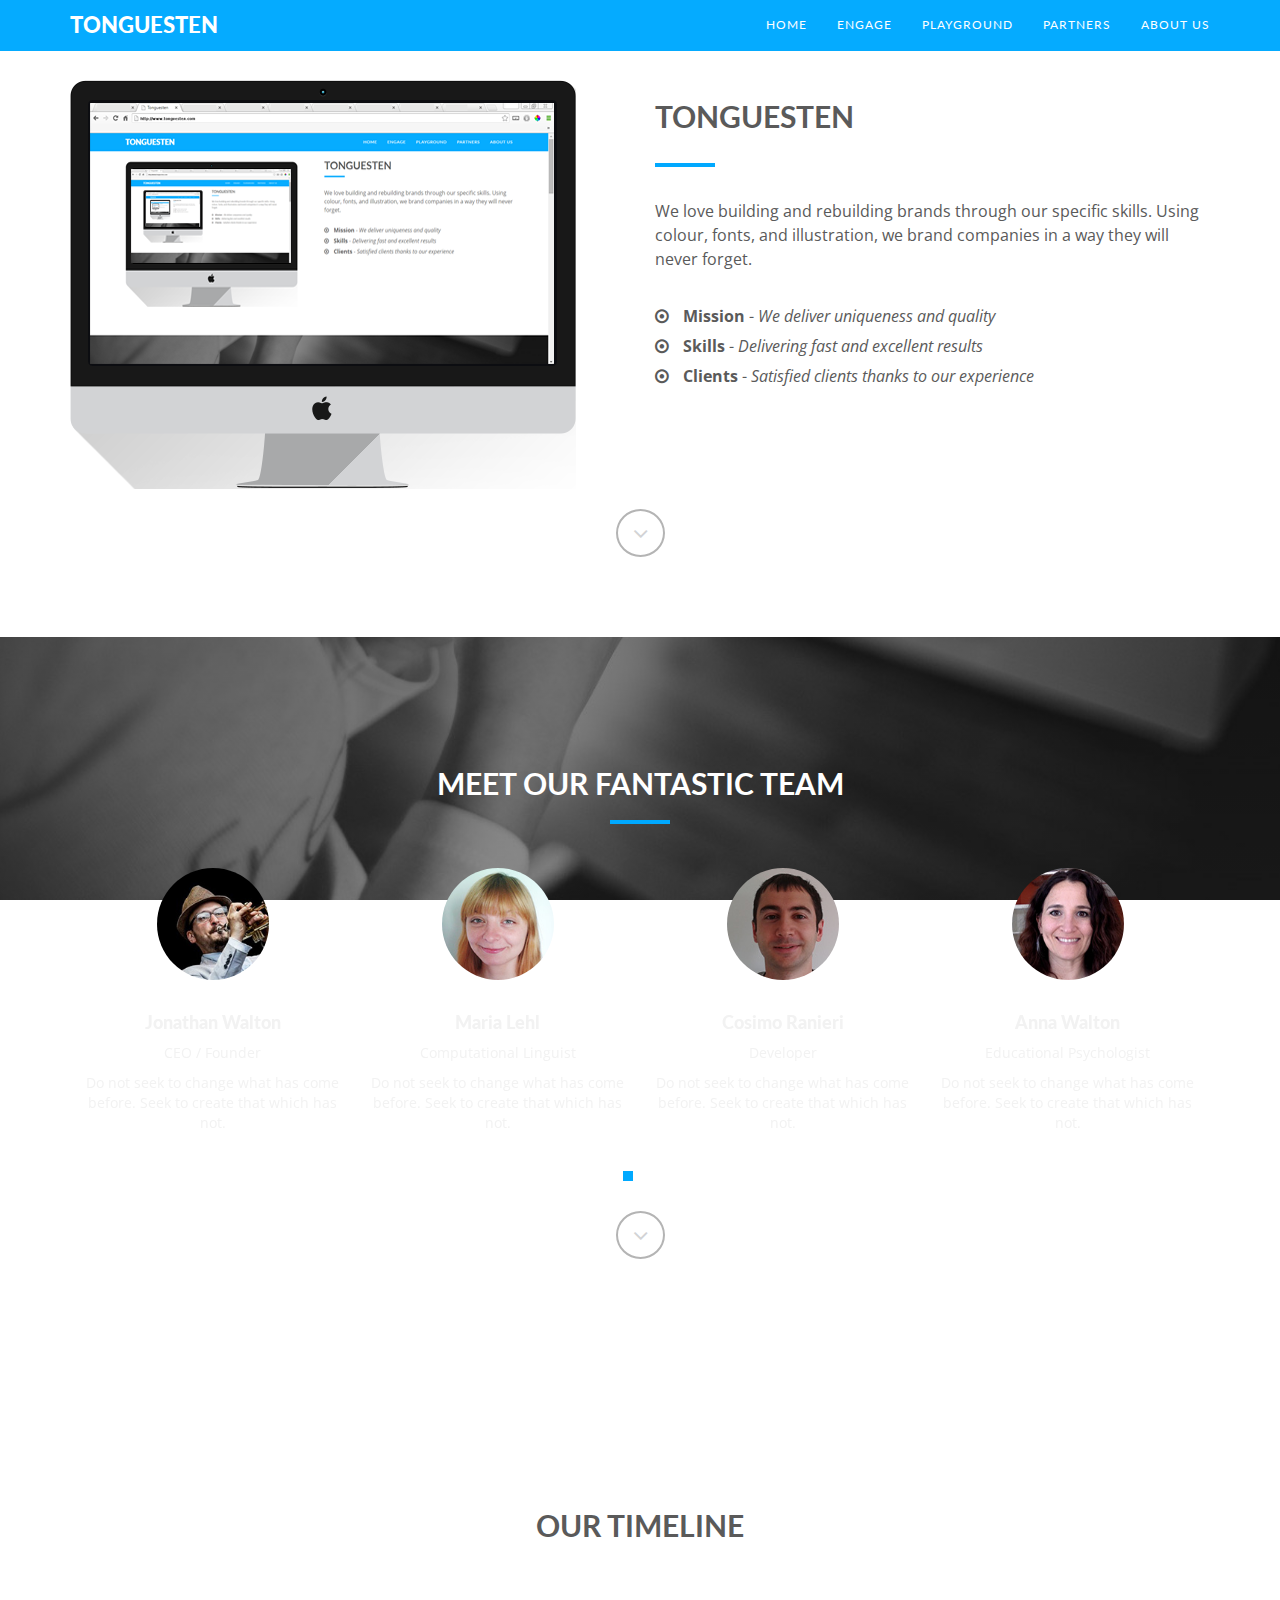
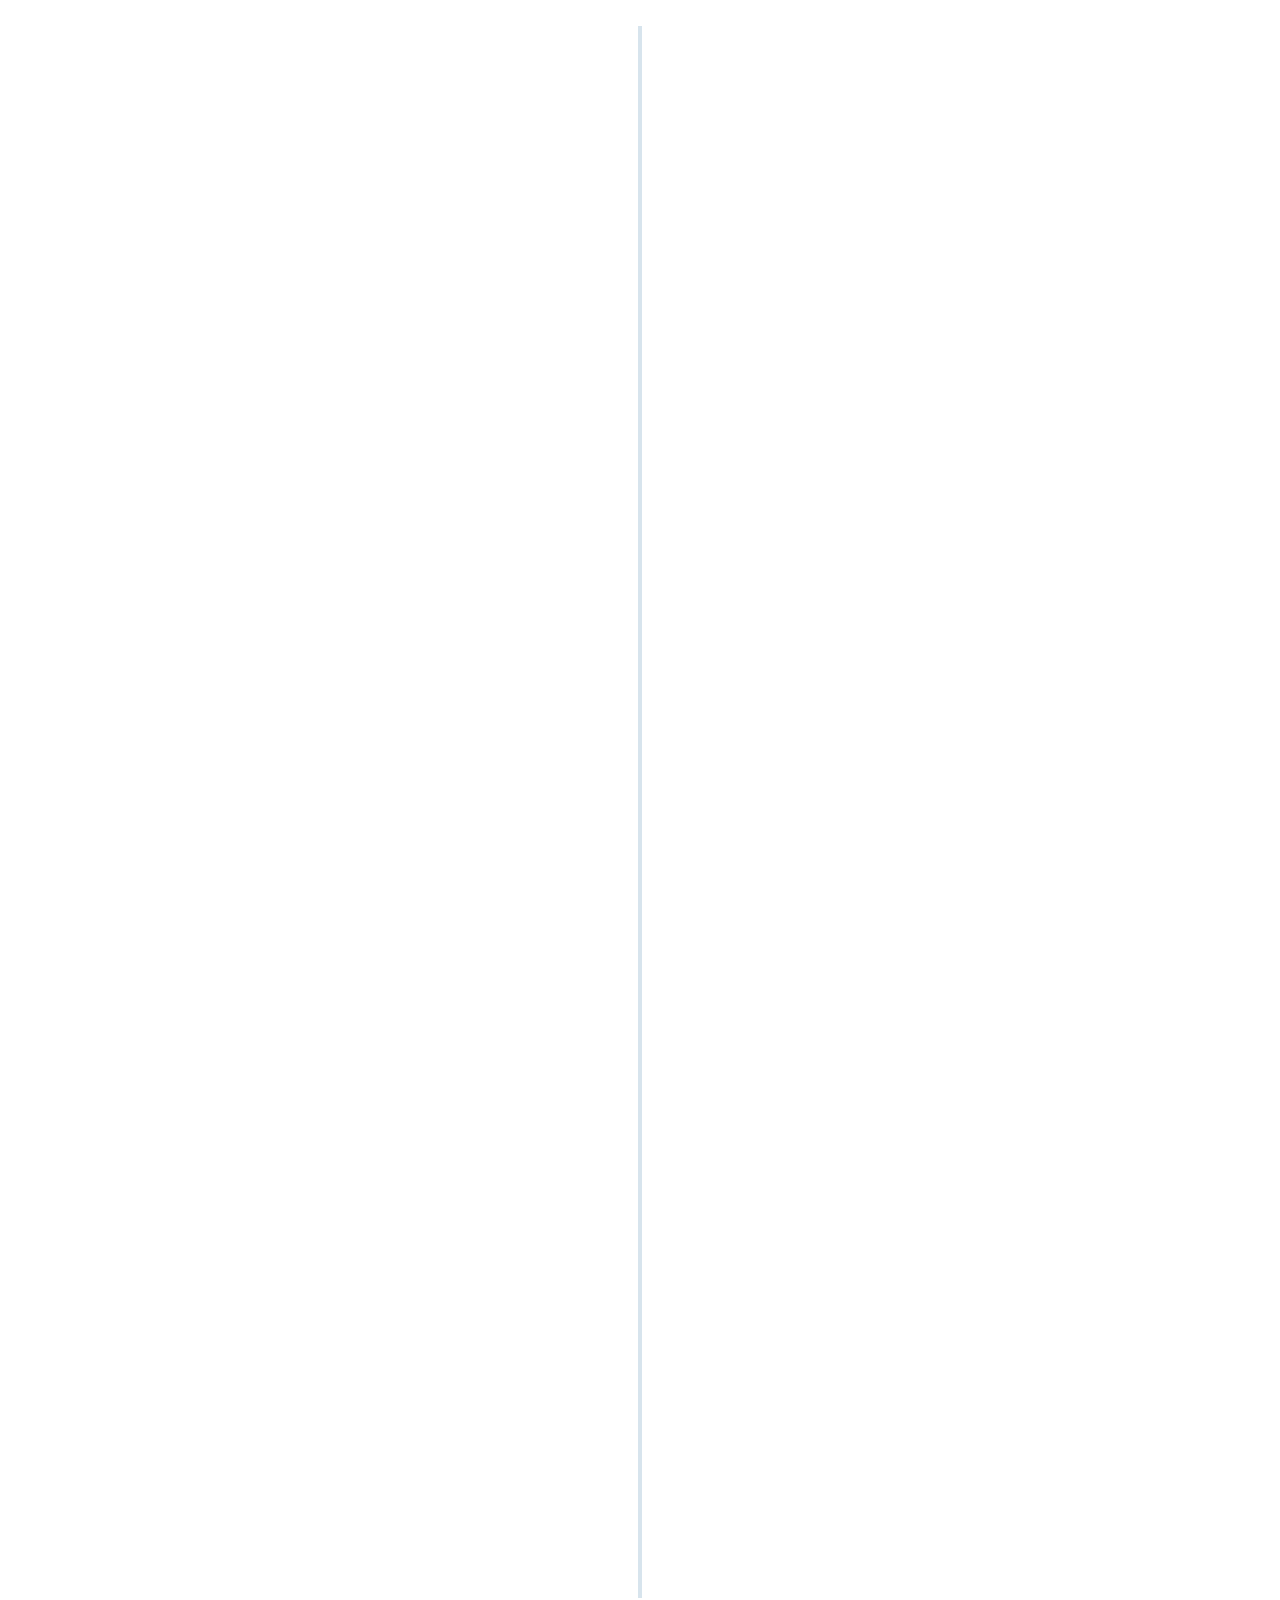
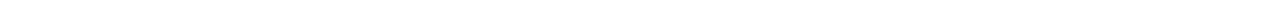
<file: about.html>
<!doctype html>
<html lang="en" class="no-js">
<head>
    <!-- Basic Page Needs
    ================================================== -->
    <meta charset="utf-8">
    <!--[if IE]><meta http-equiv="x-ua-compatible" content="IE=9" /><![endif]-->
    <meta name="viewport" content="width=device-width, initial-scale=1">
    <title>Tonguesten</title>
    <meta name="description" content="Spirit8 is a Digital agency one page template built based on bootstrap framework. This template is design by Robert Berki and coded by Jenn Pereira. It is simple, mobile responsive, perfect for portfolio and agency websites. Get this for free exclusively at ThemeForces.com">
    <meta name="keywords" content="bootstrap theme, portfolio template, digital agency, onepage, mobile responsive, spirit8, free website, free theme, themeforces themes, themeforces wordpress themes, themeforces bootstrap theme">
    <meta name="author" content="ThemeForces.com">
    
    <!-- Favicons
    ================================================== -->
    <link rel="shortcut icon" href="img/favicon.ico" type="image/x-icon">
    <link rel="apple-touch-icon" href="img/apple-touch-icon.png">
    <link rel="apple-touch-icon" sizes="72x72" href="img/apple-touch-icon-72x72.png">
    <link rel="apple-touch-icon" sizes="114x114" href="img/apple-touch-icon-114x114.png">

    <!-- Bootstrap -->
    <link rel="stylesheet" type="text/css"  href="css/bootstrap.css">
    <link rel="stylesheet" type="text/css" href="fonts/font-awesome/css/font-awesome.css">

    <!-- Slider
    ================================================== -->
    <link href="css/owl.carousel.css" rel="stylesheet" media="screen">
    <link href="css/owl.theme.css" rel="stylesheet" media="screen">

    <!-- Stylesheet
    ================================================== -->
    <link rel="stylesheet" type="text/css"  href="css/style.css">
    <link rel="stylesheet" type="text/css" href="css/responsive.css">
    <link rel="stylesheet" href="css/timeline.css"> <!-- Resource style -->

    <link href='http://fonts.googleapis.com/css?family=Lato:100,300,400,700,900,100italic,300italic,400italic,700italic,900italic' rel='stylesheet' type='text/css'>
    <link href='http://fonts.googleapis.com/css?family=Open+Sans:300italic,400italic,600italic,700italic,800italic,700,300,600,800,400' rel='stylesheet' type='text/css'>
    <link href='http://fonts.googleapis.com/css?family=Droid+Serif|Open+Sans:400,700' rel='stylesheet' type='text/css'>

    <script type="text/javascript" src="js/modernizr.custom.js"></script>

    <!-- HTML5 shim and Respond.js for IE8 support of HTML5 elements and media queries -->
    <!-- WARNING: Respond.js doesn't work if you view the page via file:// -->
    <!--[if lt IE 9]>
      <script src="https://oss.maxcdn.com/html5shiv/3.7.2/html5shiv.min.js"></script>
      <script src="https://oss.maxcdn.com/respond/1.4.2/respond.min.js"></script>
    <![endif]-->
</head>
<body>
	<!-- Navigation
    ==========================================-->
    <nav id="tf-menu" class="navbar navbar-default navbar-fixed-top blue">
      <div class="container">
        <!-- Brand and toggle get grouped for better mobile display -->
        <div class="navbar-header">
          <button type="button" class="navbar-toggle collapsed" data-toggle="collapse" data-target="#bs-example-navbar-collapse-1">
            <span class="sr-only">Toggle navigation</span>
            <span class="icon-bar"></span>
            <span class="icon-bar"></span>
            <span class="icon-bar"></span>
          </button>
          <a class="navbar-brand" href="index.html">Tonguesten</a>
        </div>

        <!-- Collect the nav links, forms, and other content for toggling -->
        <div class="collapse navbar-collapse" id="bs-example-navbar-collapse-1">
          <ul class="nav navbar-nav navbar-right">
            <li><a href="index.html" class="page-scroll">Home</a></li>
            <li><a href="engage.html" class="page-scroll">Engage</a></li>
            <li><a href="playground.html" class="page-scroll">Playground</a></li>
            <li><a href="partners.html" class="page-scroll">Partners</a></li>
            <li><a href="about.html" class="page-scroll">About us</a></li>
          </ul>
        </div><!-- /.navbar-collapse -->
      </div><!-- /.container-fluid -->
    </nav>

    <section id="sc-about">
    <div id="tf-about">
        <div class="container text-center">
            <div class="row text-left">
                <div class="col-md-6">
                    <img src="img/02.png" class="img-responsive">
                </div>
                <div class="col-md-6">
                    <div class="about-text">
                        <div class="section-title">
                            <h2><strong>Tonguesten</strong></h2>
                            <hr>
                            <div class="clearfix"></div>
                        </div>
                        <p class="intro">We love building and rebuilding brands through our  specific skills. Using colour, fonts, and illustration, we brand companies in a way they will never forget.</p>
                        <ul class="about-list">
                            <li>
                                <span class="fa fa-dot-circle-o"></span>
                                <strong>Mission</strong> - <em>We deliver uniqueness and quality</em>
                            </li>
                            <li>
                                <span class="fa fa-dot-circle-o"></span>
                                <strong>Skills</strong> - <em>Delivering fast and excellent results</em>
                            </li>
                            <li>
                                <span class="fa fa-dot-circle-o"></span>
                                <strong>Clients</strong> - <em>Satisfied clients thanks to our experience</em>
                            </li>
                        </ul>
                    </div>
                </div>
            </div>
            <a href="#sc-team" class="fa fa-angle-down page-scroll blue"></a>
        </div>
    </div>
    </section>

    <section id="sc-team">
    <div id="tf-team" class="text-center">
        <div class="overlay">
            <div class="container">
                <div class="section-title center">
                    <h2><strong>Meet our fantastic team</strong></h2>
                    <div class="line"></div>
                </div>

                <div id="team" class="owl-carousel owl-theme row">
                    <div class="item">
                        <div class="thumbnail">
                            <img src="img/team/01.jpg" alt="..." class="img-circle team-img">
                            <div class="caption">
                                <h3>Jonathan Walton</h3>
                                <p>CEO / Founder</p>
                                <p>Do not seek to change what has come before. Seek to create that which has not.</p>
                            </div>
                        </div>
                    </div>

                    <div class="item">
                        <div class="thumbnail">
                            <img src="img/team/02.jpeg" alt="..." class="img-circle team-img">
                            <div class="caption">
                                <h3>Maria Lehl</h3>
                                <p>Computational Linguist</p>
                                <p>Do not seek to change what has come before. Seek to create that which has not.</p>
                            </div>
                        </div>
                    </div>

                    <div class="item">
                        <div class="thumbnail">
                            <img src="img/team/03.jpeg" alt="..." class="img-circle team-img">
                            <div class="caption">
                                <h3>Cosimo Ranieri</h3>
                                <p>Developer</p>
                                <p>Do not seek to change what has come before. Seek to create that which has not.</p>
                            </div>
                        </div>
                    </div>

                    <div class="item">
                        <div class="thumbnail">
                            <img src="img/team/04.jpg" alt="..." class="img-circle team-img">
                            <div class="caption">
                                <h3>Anna Walton</h3>
                                <p>Educational Psychologist</p>
                                <p>Do not seek to change what has come before. Seek to create that which has not.</p>
                            </div>
                        </div>
                    </div>

                    <div class="item">
                        <div class="thumbnail">
                            <img src="img/team/05.jpg" alt="..." class="img-circle team-img">
                            <div class="caption">
                                <h3>Diego Arespacochaga</h3>
                                <p>Developer</p>
                                <p>Do not seek to change what has come before. Seek to create that which has not.</p>
                            </div>
                        </div>
                    </div>

                </div>
                
            </div>
            <a href="#sc-timeline" class="fa fa-angle-down page-scroll blue"></a>
        </div>
    </div>
    </section>

    <section id="sc-timeline">
    <div id="tf-timeline" class="container text-center">
                    <div class="section-title">
                        <h2><strong>Our timeline</strong></h2>
                    </div>
                    <div id="cd-timeline" class="cd-container">
            		<div class="cd-timeline-block">
            			<div class="cd-timeline-img cd-picture">
            				<img src="img/cd-icon-picture.svg" alt="Picture">
            			</div> <!-- cd-timeline-img -->

            			<div class="cd-timeline-content">
            				<h2>Title of section 1</h2>
            				<p>Lorem ipsum dolor sit amet, consectetur adipisicing elit. Iusto, optio, dolorum provident rerum aut hic quasi placeat iure tempora laudantium ipsa ad debitis unde? Iste voluptatibus minus veritatis qui ut.</p>
            				<span class="cd-date">Jan 14</span>
            			</div> <!-- cd-timeline-content -->
            		</div> <!-- cd-timeline-block -->

            		<div class="cd-timeline-block">
            			<div class="cd-timeline-img cd-movie">
            				<img src="img/cd-icon-movie.svg" alt="Movie">
            			</div> <!-- cd-timeline-img -->

            			<div class="cd-timeline-content">
            				<h2>Title of section 2</h2>
            				<p>Lorem ipsum dolor sit amet, consectetur adipisicing elit. Iusto, optio, dolorum provident rerum aut hic quasi placeat iure tempora laudantium ipsa ad debitis unde?</p>
            				<span class="cd-date">Jan 18</span>
            			</div> <!-- cd-timeline-content -->
            		</div> <!-- cd-timeline-block -->

            		<div class="cd-timeline-block">
            			<div class="cd-timeline-img cd-picture">
            				<img src="img/cd-icon-picture.svg" alt="Picture">
            			</div> <!-- cd-timeline-img -->

            			<div class="cd-timeline-content">
            				<h2>Title of section 3</h2>
            				<p>Lorem ipsum dolor sit amet, consectetur adipisicing elit. Excepturi, obcaecati, quisquam id molestias eaque asperiores voluptatibus cupiditate error assumenda delectus odit similique earum voluptatem doloremque dolorem ipsam quae rerum quis. Odit, itaque, deserunt corporis vero ipsum nisi eius odio natus ullam provident pariatur temporibus quia eos repellat consequuntur perferendis enim amet quae quasi repudiandae sed quod veniam dolore possimus rem voluptatum eveniet eligendi quis fugiat aliquam sunt similique aut adipisci.</p>
            				<span class="cd-date">Jan 24</span>
            			</div> <!-- cd-timeline-content -->
            		</div> <!-- cd-timeline-block -->

            		<div class="cd-timeline-block">
            			<div class="cd-timeline-img cd-location">
            				<img src="img/cd-icon-location.svg" alt="Location">
            			</div> <!-- cd-timeline-img -->

            			<div class="cd-timeline-content">
            				<h2>Title of section 4</h2>
            				<p>Lorem ipsum dolor sit amet, consectetur adipisicing elit. Iusto, optio, dolorum provident rerum aut hic quasi placeat iure tempora laudantium ipsa ad debitis unde? Iste voluptatibus minus veritatis qui ut.</p>
            				<span class="cd-date">Feb 14</span>
            			</div> <!-- cd-timeline-content -->
            		</div> <!-- cd-timeline-block -->

            		<div class="cd-timeline-block">
            			<div class="cd-timeline-img cd-location">
            				<img src="img/cd-icon-location.svg" alt="Location">
            			</div> <!-- cd-timeline-img -->

            			<div class="cd-timeline-content">
            				<h2>Title of section 5</h2>
            				<p>Lorem ipsum dolor sit amet, consectetur adipisicing elit. Iusto, optio, dolorum provident rerum.</p>
            				<span class="cd-date">Feb 18</span>
            			</div> <!-- cd-timeline-content -->
            		</div> <!-- cd-timeline-block -->

            		<div class="cd-timeline-block">
            			<div class="cd-timeline-img cd-movie">
            				<img src="img/cd-icon-movie.svg" alt="Movie">
            			</div> <!-- cd-timeline-img -->

            			<div class="cd-timeline-content">
            				<h2>Final Section</h2>
            				<p>This is the content of the last section</p>
            				<span class="cd-date">Feb 26</span>
            			</div> <!-- cd-timeline-content -->
                    </div>
        	</div> <!-- cd-timeline -->
        </div>
        </section>
<script src="http://ajax.googleapis.com/ajax/libs/jquery/1.11.0/jquery.min.js"></script>
<script src="js/timeline.js"></script> <!-- Resource jQuery -->
<!-- jQuery (necessary for Bootstrap's JavaScript plugins) -->
    <script src="https://ajax.googleapis.com/ajax/libs/jquery/1.11.1/jquery.min.js"></script>
    <script type="text/javascript" src="js/jquery.1.11.1.js"></script>
    <!-- Include all compiled plugins (below), or include individual files as needed -->
    <script type="text/javascript" src="js/bootstrap.js"></script>
    <script type="text/javascript" src="js/SmoothScroll.js"></script>
    <script type="text/javascript" src="js/jquery.isotope.js"></script>

    <script src="js/owl.carousel.js"></script>

    <!-- Javascripts
    ================================================== -->
    <script type="text/javascript" src="js/main.js"></script>
</body>
</html>
</file>
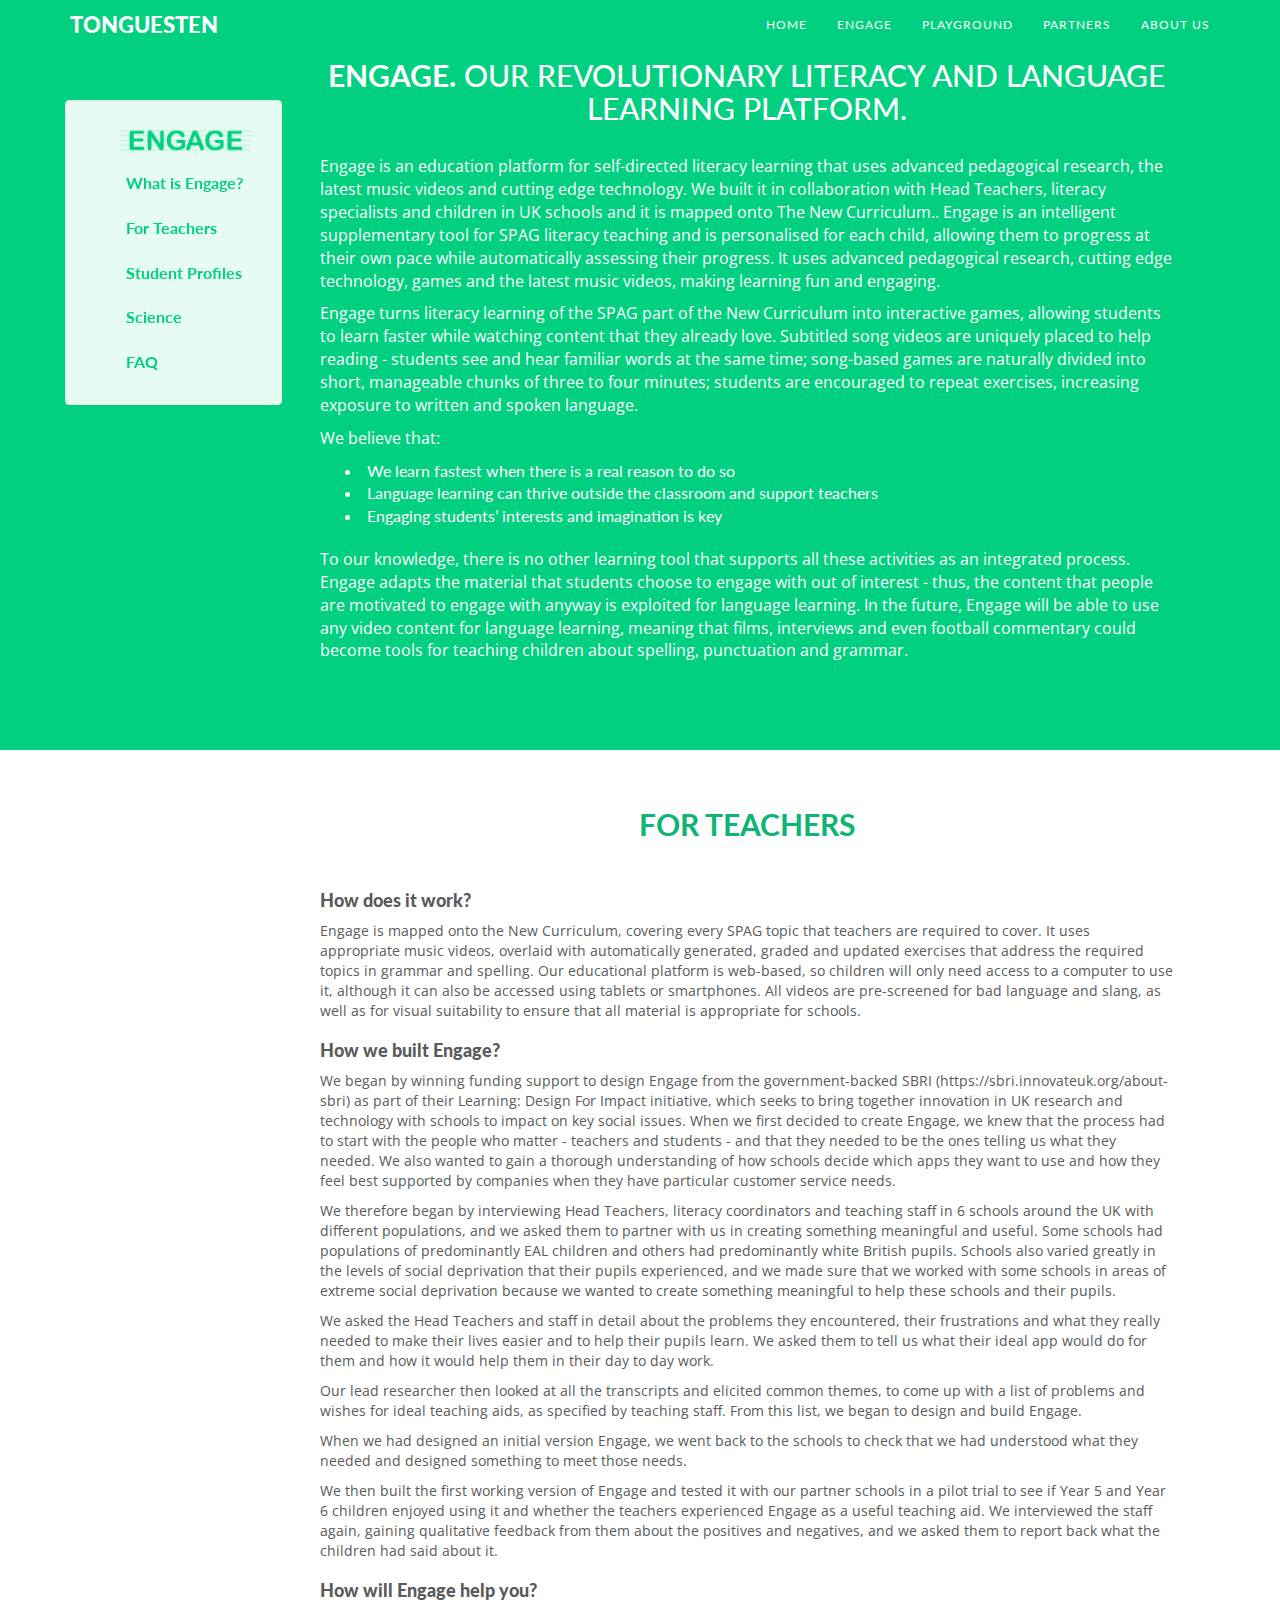
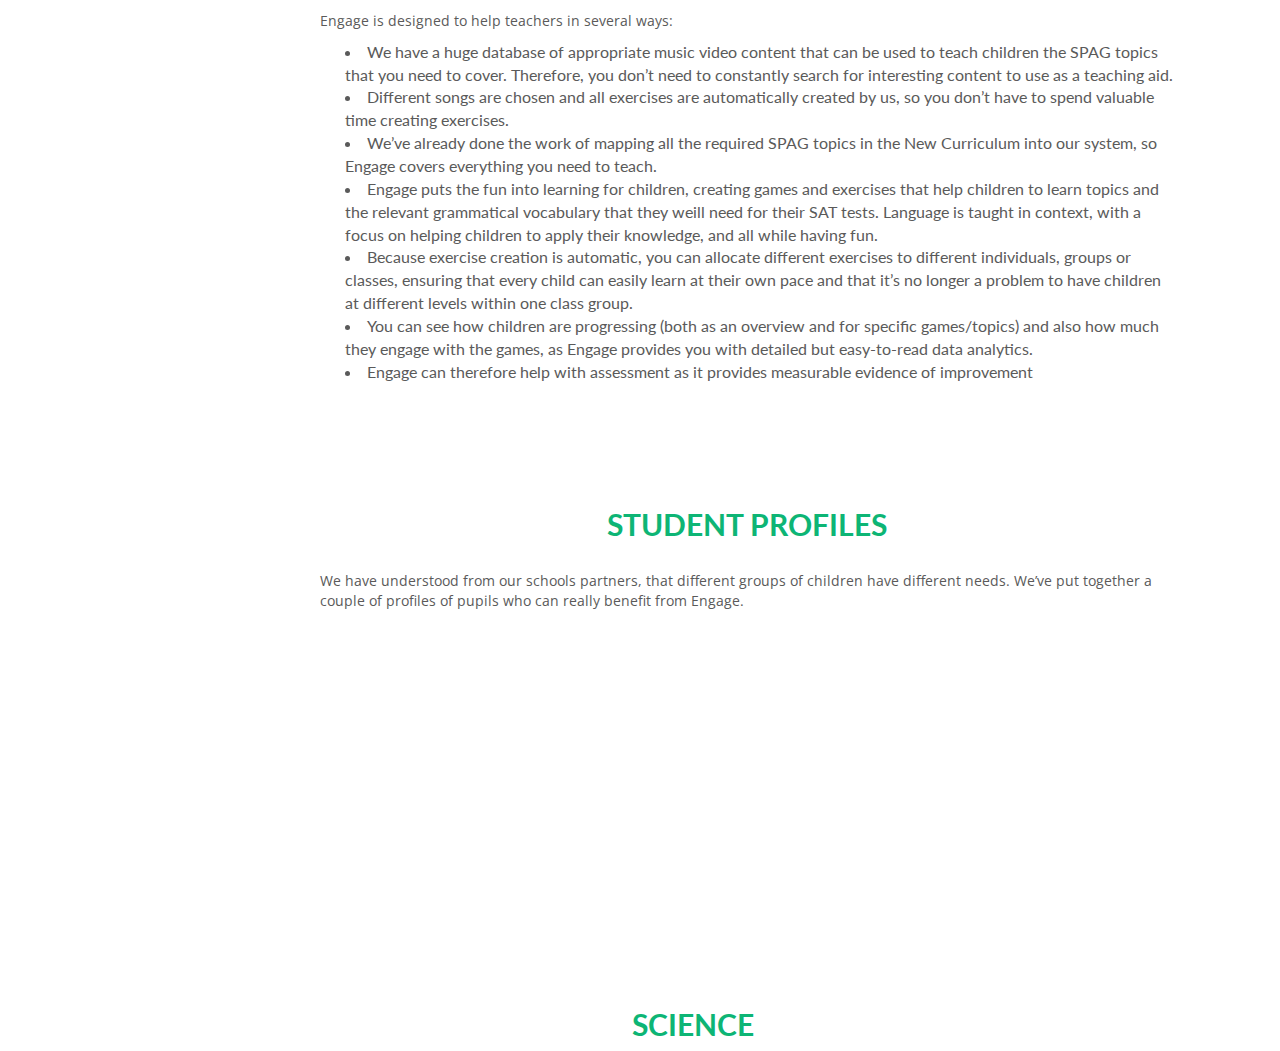
<file: engage.html>
<!DOCTYPE html>
<html lang="en">
  <head>
    <!-- Basic Page Needs
    ================================================== -->
    <meta charset="utf-8">
    <!--[if IE]><meta http-equiv="x-ua-compatible" content="IE=9" /><![endif]-->
    <meta name="viewport" content="width=device-width, initial-scale=1">
    <title>Tonguesten</title>
    <meta name="description" content="Spirit8 is a Digital agency one page template built based on bootstrap framework. This template is design by Robert Berki and coded by Jenn Pereira. It is simple, mobile responsive, perfect for portfolio and agency websites. Get this for free exclusively at ThemeForces.com">
    <meta name="keywords" content="bootstrap theme, portfolio template, digital agency, onepage, mobile responsive, spirit8, free website, free theme, themeforces themes, themeforces wordpress themes, themeforces bootstrap theme">
    <meta name="author" content="ThemeForces.com">
    
    <!-- Favicons
    ================================================== -->
    <link rel="shortcut icon" href="img/favicon.ico" type="image/x-icon">
    <link rel="apple-touch-icon" href="img/apple-touch-icon.png">
    <link rel="apple-touch-icon" sizes="72x72" href="img/apple-touch-icon-72x72.png">
    <link rel="apple-touch-icon" sizes="114x114" href="img/apple-touch-icon-114x114.png">

    <!-- Bootstrap -->
    <link rel="stylesheet" type="text/css"  href="css/bootstrap.css">
    <link rel="stylesheet" type="text/css" href="fonts/font-awesome/css/font-awesome.css">

    <!-- Slider
    ================================================== -->
    <link href="css/owl.carousel.css" rel="stylesheet" media="screen">
    <link href="css/owl.theme.css" rel="stylesheet" media="screen">

    <!-- Stylesheet
    ================================================== -->
    <link rel="stylesheet" type="text/css"  href="css/style.css">
    <link rel="stylesheet" type="text/css" href="css/responsive.css">

    <link href='http://fonts.googleapis.com/css?family=Lato:100,300,400,700,900,100italic,300italic,400italic,700italic,900italic' rel='stylesheet' type='text/css'>
    <link href='http://fonts.googleapis.com/css?family=Open+Sans:300italic,400italic,600italic,700italic,800italic,700,300,600,800,400' rel='stylesheet' type='text/css'>

    <script type="text/javascript" src="js/modernizr.custom.js"></script>

    <!-- HTML5 shim and Respond.js for IE8 support of HTML5 elements and media queries -->
    <!-- WARNING: Respond.js doesn't work if you view the page via file:// -->
    <!--[if lt IE 9]>
      <script src="https://oss.maxcdn.com/html5shiv/3.7.2/html5shiv.min.js"></script>
      <script src="https://oss.maxcdn.com/respond/1.4.2/respond.min.js"></script>
    <![endif]-->
  </head>
  <body>
    <!-- Navigation
    ==========================================-->
    <nav id="tf-menu" class="navbar navbar-default navbar-fixed-top green">
      <div class="container">
        <!-- Brand and toggle get grouped for better mobile display -->
        <div class="navbar-header">
          <button type="button" class="navbar-toggle collapsed" data-toggle="collapse" data-target="#bs-example-navbar-collapse-1">
            <span class="sr-only">Toggle navigation</span>
            <span class="icon-bar"></span>
            <span class="icon-bar"></span>
            <span class="icon-bar"></span>
          </button>
          <a class="navbar-brand" href="index.html">Tonguesten</a>
        </div>

        <!-- Collect the nav links, forms, and other content for toggling -->
        <div class="collapse navbar-collapse" id="bs-example-navbar-collapse-1">
          <ul class="nav navbar-nav navbar-right">
            <li><a href="index.html" class="page-scroll">Home</a></li>
            <li><a href="engage.html" class="page-scroll">Engage</a></li>
            <li><a href="playground.html" class="page-scroll">Playground</a></li>
            <li><a href="partners.html" class="page-scroll">Partners</a></li>
            <li><a href="about.html" class="page-scroll">About us</a></li>
          </ul>
        </div><!-- /.navbar-collapse -->
      </div><!-- /.container-fluid -->
    </nav>

    <!-- Lateral nav bar -->
    <div class="col-md-3" id="leftCol">         
        <div class="well"> 
        <ul class="nav nav-stacked" id="sidebar">
          <li><img src="img/engage-logo.png" width="150"></li>
          <li><a href="#sec1" class="page-scroll">What is Engage?</a></li>
          <!-- <li><a href="#sec2" class="page-scroll">Case Studies</a></li> --> 
          <li><a href="#sec3" class="page-scroll">For Teachers</a></li>
          <li><a href="#sec4" class="page-scroll">Student Profiles</a></li>
          <li><a href="#sec5" class="page-scroll">Science</a></li>
          <li><a href="#" class="page-scroll">FAQ</a></li>
        </ul>
        </div>
    </div>  

    <!-- What is Engage -->
    <section id="sec1" class="engage-section overlay-green">
    <div id="tf-engage" class="text-center">
            <div class="content col-md-8 col-md-offset-3">
                <h2><strong>ENGAGE.</strong> Our revolutionary literacy and language learning platform.</h2>
                <br>
                <p class="text-left">Engage is an education platform for self-directed literacy learning that uses advanced pedagogical research, the latest music videos and cutting edge technology. We built it in collaboration with Head Teachers, literacy specialists and children in UK schools and it is mapped onto The New Curriculum.. Engage is an intelligent supplementary tool for SPAG literacy teaching and is personalised for each child, allowing them to progress at their own pace while automatically assessing their progress. It uses advanced pedagogical research, cutting edge technology, games and the latest music videos, making learning fun and engaging.</p>
                
                <p class="text-left">Engage turns literacy learning of the SPAG part of the New Curriculum into interactive games, allowing students to learn faster while watching content that they already love. Subtitled song videos are uniquely placed to help reading - students see and hear familiar words at the same time; song-based games are naturally divided into short, manageable chunks of three to four minutes; students are encouraged to repeat exercises, increasing exposure to written and spoken language.</p>
                
                <p class="text-left">
                    We believe that:
                    <ul class="text-left list-group">
                        <li>We learn fastest when there is a real reason to do so</li>
                        <li>Language learning can thrive outside the classroom and support teachers</li>
                        <li>Engaging students’ interests and imagination is key</li>
                    </ul>
                </p>

                <p class="text-left">To our knowledge, there is no other learning tool that supports all these activities as an integrated process. Engage adapts the material that students choose to engage with out of interest - thus, the content that people are motivated to engage with anyway is exploited for language learning. In the future, Engage will be able to use any video content for language learning, meaning that films, interviews and even football commentary could become tools for teaching children about spelling, punctuation and grammar.</p>
            </div>
        </div>
    </section>

    <!-- Case studies 
    <section id="sec2" class="engage-section">
    <div id="tf-studies" class="text-center">
        <div class="overlay-white">
            <div class="content col-md-7 col-md-offset-3">
                <h2><strong>CASE STUDIES</strong></h2>
                <br>
                <p>Lorem ipsum ad his scripta blandit partiendo, eum fastidii accumsan euripidis in, eum liber hendrerit an. Qui ut wisi vocibus suscipiantur, quo dicit ridens inciderint id. Quo mundi lobortis reformidans eu, legimus senserit definiebas an eos. Eu sit tincidunt incorrupte definitionem, vis mutat affert percipit cu, eirmod consectetuer signiferumque eu per. In usu latine equidem dolores.</p>
            </div>
        </div>
    </div>
    </section> -->

    <!-- For Teachers -->
    <section id="sec3" class="engage-section overlay-white">
        <div class="content col-md-8 col-md-offset-3">
            <h2 class="text-center"><strong>FOR TEACHERS</strong></h2>
            <br>
            <h3>How does it work?</h3>
            <p>Engage is mapped onto the New Curriculum, covering every SPAG topic that teachers are required to cover. It uses appropriate music videos, overlaid with automatically generated, graded and updated exercises that address the required topics in grammar and spelling. Our educational platform is web-based, so children will only need access to a computer to use it, although it can also be accessed using tablets or smartphones. All videos are pre-screened for bad language and slang, as well as for visual suitability to ensure that all material is appropriate for schools.</p>

            <h3>How we built Engage?</h3>
            <p>We began by winning funding support to design Engage from the government-backed SBRI (https://sbri.innovateuk.org/about-sbri) as part of their Learning: Design For Impact initiative, which seeks to bring together innovation in UK research and technology with schools to impact on key social issues. When we first decided to create Engage, we knew that the process had to start with the people who matter - teachers and students - and that they needed to be the ones telling us what they needed. We also wanted to gain a thorough understanding of how schools decide which apps they want to use and how they feel best supported by companies when they have particular customer service needs.</p>

            <p>We therefore began by interviewing Head Teachers, literacy coordinators and teaching staff in 6 schools around the UK with different populations, and we asked them to partner with us in creating something meaningful and useful. Some schools had populations of predominantly EAL children and others had predominantly white British pupils. Schools also varied greatly in the levels of social deprivation that their pupils experienced, and we made sure that we worked with some schools in areas of extreme social deprivation because we wanted to create something meaningful to help these schools and their pupils.</p>

            <p>We asked the Head Teachers and staff in detail about the problems they encountered, their frustrations and what they really needed to make their lives easier and to help their pupils learn. We asked them to tell us what their ideal app would do for them and how it would help them in their day to day work.</p>

            <p>Our lead researcher then looked at all the transcripts and elicited common themes, to come up with a list of problems and wishes for ideal teaching aids, as specified by teaching staff. From this list, we began to design and build Engage.</p>

            <p>When we had designed an initial version Engage, we went back to the schools to check that we had understood what they needed and designed something to meet those needs.</p>

            <p>We then built the first working version of Engage and tested it with our partner schools in a pilot trial to see if Year 5 and Year 6 children enjoyed using it and whether the teachers experienced Engage as a useful teaching aid. We interviewed the staff again, gaining qualitative feedback from them about the positives and negatives, and we asked them to report back what the children had said about it.</p>

            <h3>How will Engage help you?</h3>
            <p>Engage is designed to help teachers in several ways:
                <ul>
                    <li>We have a huge database of appropriate music video content that can be used to teach children the SPAG topics that you need to cover. Therefore, you don’t need to constantly search for interesting content to use as a teaching aid.</li>
                    <li>Different songs are chosen and all exercises are automatically created by us, so you don’t have to spend valuable time creating exercises.</li>
                    <li>We’ve already done the work of mapping all the required SPAG topics in the New Curriculum into our system, so Engage covers everything you need to teach.</li>
                    <li>Engage puts the fun into learning for children, creating games and exercises that help children to learn topics and the relevant grammatical vocabulary that they weill need for their SAT tests. Language is taught in context, with a focus on helping children to apply their knowledge, and all while having fun.</li>
                    <li>Because exercise creation is automatic, you can allocate different exercises to different individuals, groups or classes, ensuring that every child can easily learn at their own pace and that it’s no longer a problem to have children at different levels within one class group.</li>
                    <li>You can see how children are progressing (both as an overview and for specific games/topics) and also how much they engage with the games, as Engage provides you with detailed but easy-to-read data analytics.</li>
                    <li>Engage can therefore help with assessment as it provides measurable evidence of improvement</li>
                </ul>
            </p>
        </div>
    </section>

    <!-- For Students -->
    <section id="sec4" class="engage-section overlay-white">
        <div class="content col-md-8 col-md-offset-3">
            <h2 class="text-center"><strong>Student Profiles</strong></h2>
            <br>
            <p>We have understood from our schools partners, that different groups of children have different needs. We’ve put together a couple of profiles of pupils who can really benefit from Engage.</p>

        </div>
    </section>

    <!-- Science -->
    <section id="sec5" class="engage-section overlay-white">
       <div id="tf-science" class="text-center">
                <div class="content col-md-7 col-md-offset-3">
                    <h2><strong>SCIENCE</strong></h2>
                    
                </div>
        </div>
    </section>


    <!-- jQuery (necessary for Bootstrap's JavaScript plugins) -->
    <script src="https://ajax.googleapis.com/ajax/libs/jquery/1.11.1/jquery.min.js"></script>
    <script type="text/javascript" src="js/jquery.1.11.1.js"></script>
    <!-- Include all compiled plugins (below), or include individual files as needed -->
    <script type="text/javascript" src="js/bootstrap.js"></script>
    <script type="text/javascript" src="js/SmoothScroll.js"></script>
    <script type="text/javascript" src="js/jquery.isotope.js"></script>

    <script src="js/owl.carousel.js"></script>

    <!-- Javascripts
    ================================================== -->
    <script type="text/javascript" src="js/main.js"></script>

  </body>
</html>
</file>
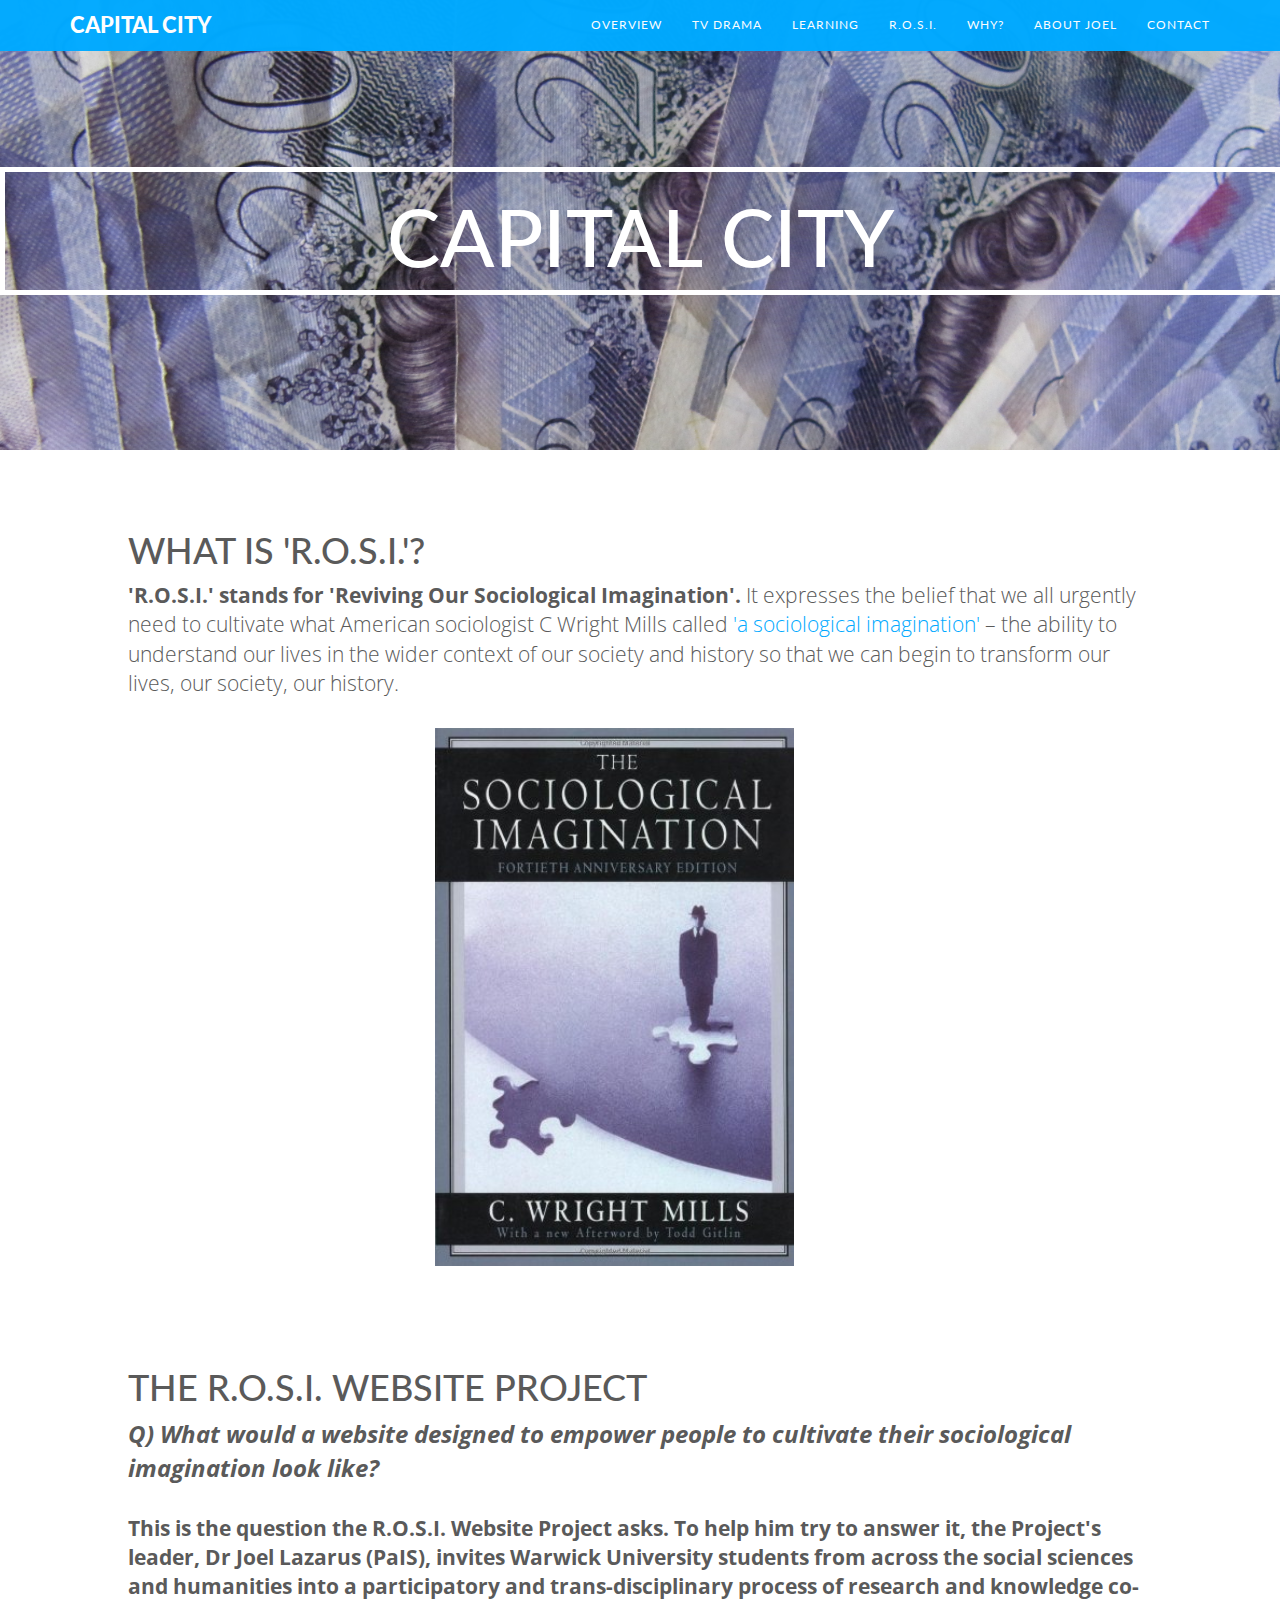
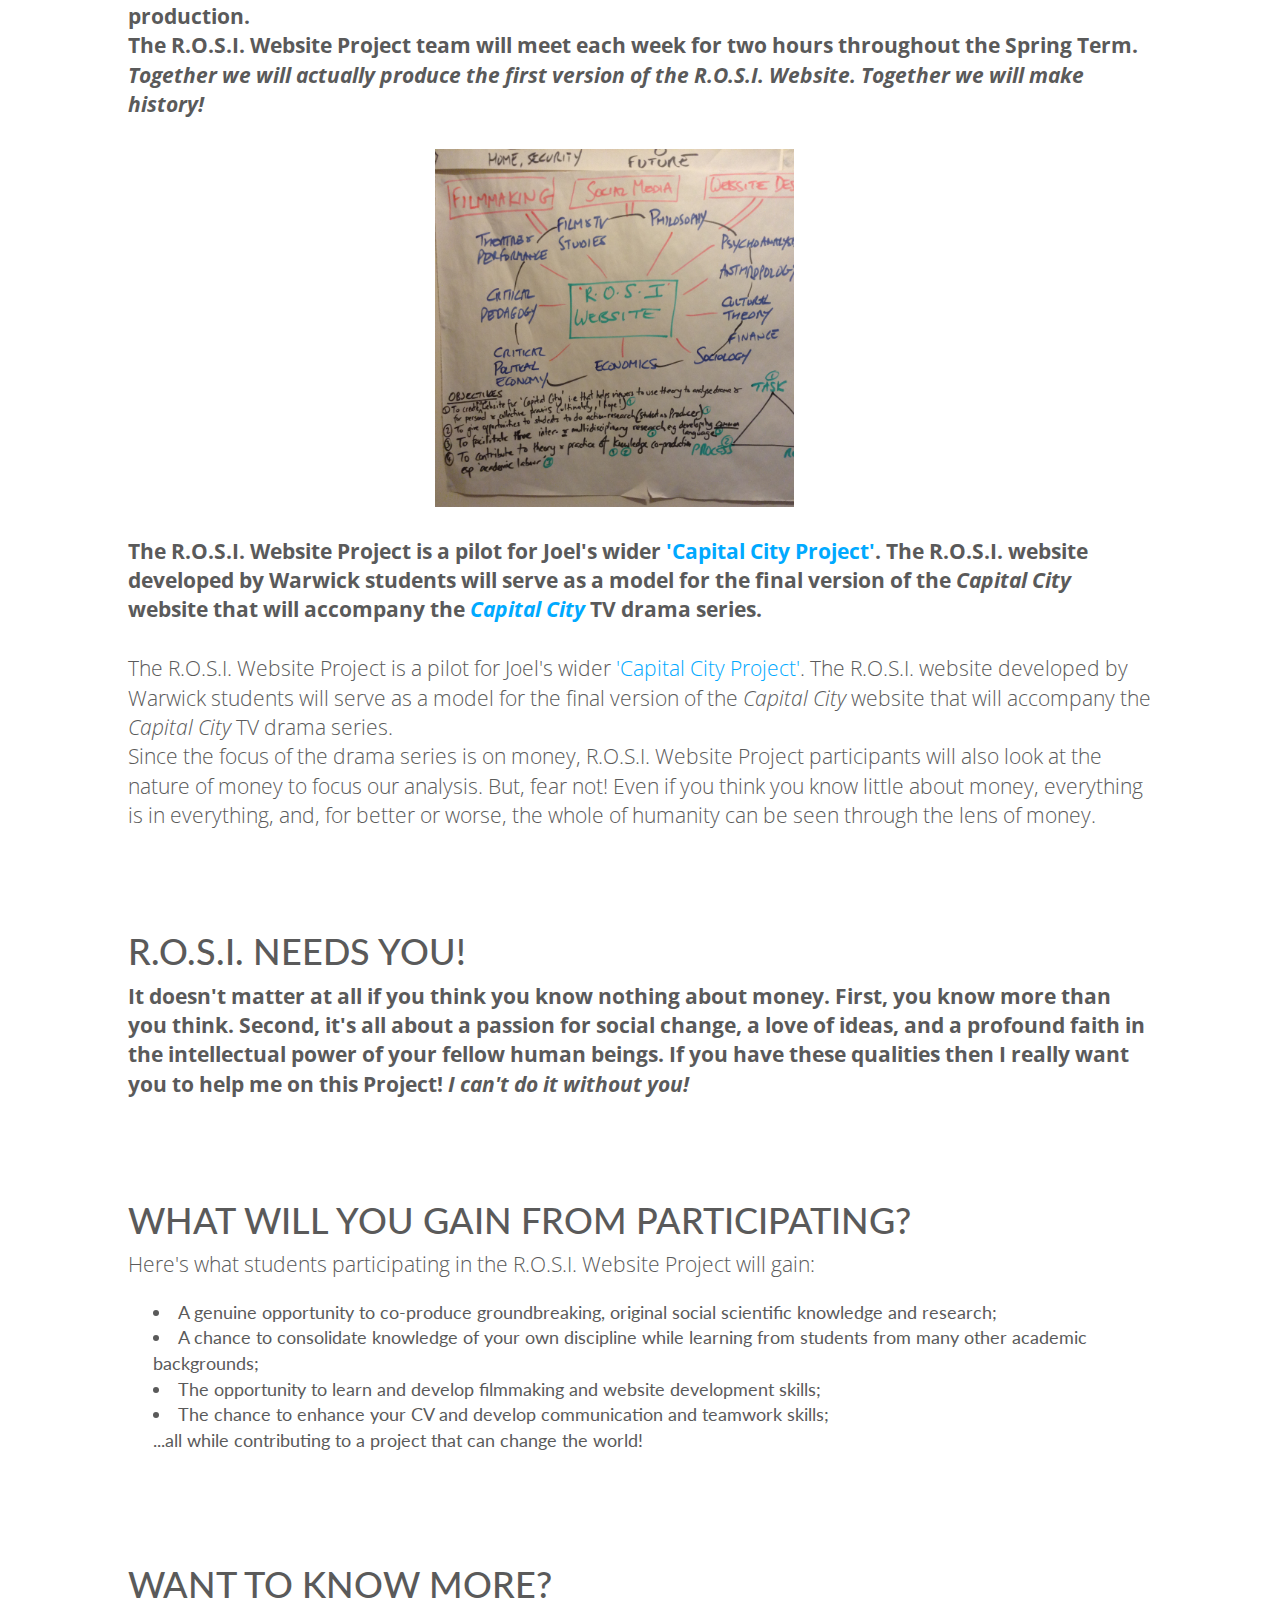
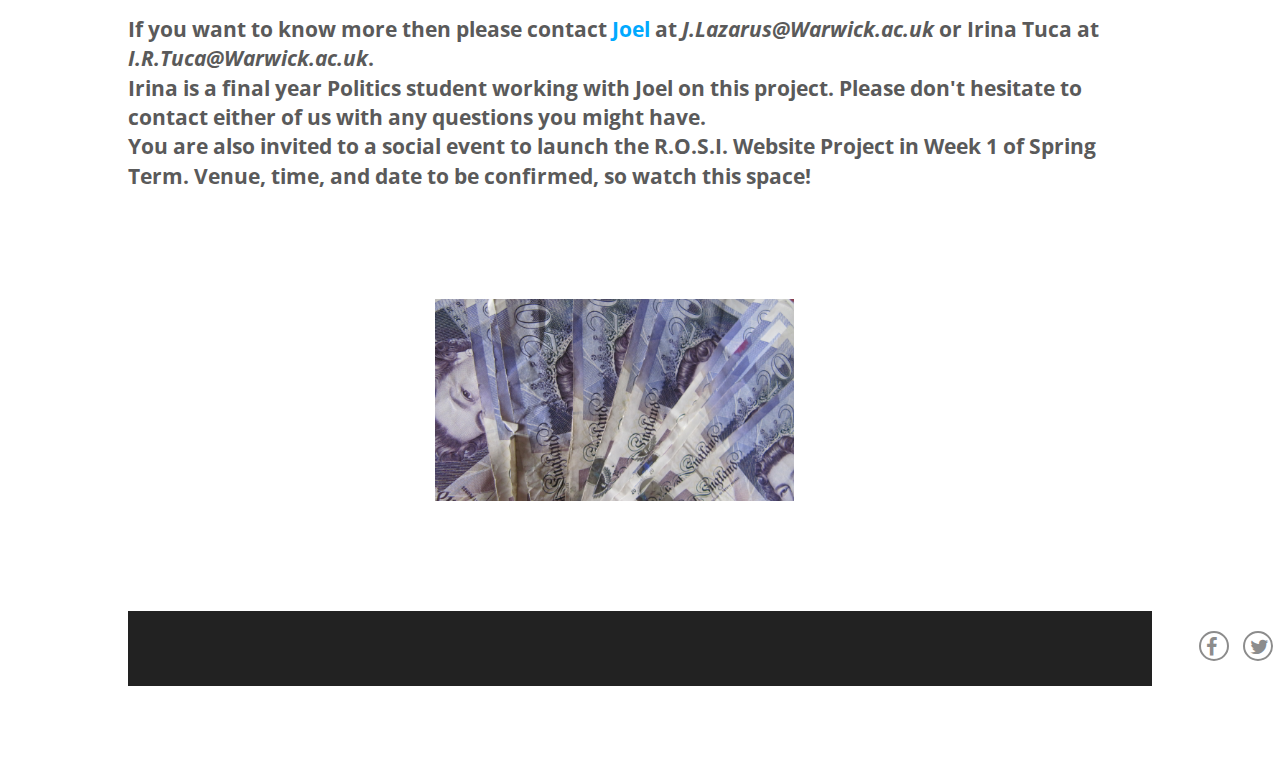
<file: rosi.html>
<!DOCTYPE html>
<html lang="en">

  <head>
         <!-- Basic Page Needs
        ================================================== -->
        <meta charset="utf-8">
        <!--[if IE]><meta http-equiv="x-ua-compatible" content="IE=9" /><![endif]-->
        <meta name="viewport" content="width=device-width, initial-scale=1">
        <title>Capital City</title>
        <meta name="description" content="Capital City drama">
        <meta name="keywords" content="marxism, television, drama">
        <meta name="author" content="Joel Lazarus">
        
        <!-- Favicons
        ================================================== -->
        <link rel="shortcut icon" href="img/favicon.ico" type="image/x-icon">
        <link rel="apple-touch-icon" href="img/apple-touch-icon.png">
        <link rel="apple-touch-icon" sizes="72x72" href="img/apple-touch-icon-72x72.png">
        <link rel="apple-touch-icon" sizes="114x114" href="img/apple-touch-icon-114x114.png">

        <!-- Bootstrap -->
        <link rel="stylesheet" type="text/css"  href="css/bootstrap.css">
        <link rel="stylesheet" type="text/css" href="fonts/font-awesome/css/font-awesome.css">

        <!-- Slider
        ================================================== -->
        <link href="css/owl.carousel.css" rel="stylesheet" media="screen">
        <link href="css/owl.theme.css" rel="stylesheet" media="screen">

        <!-- Stylesheet
        ================================================== -->
        <link rel="stylesheet" type="text/css"  href="css/style.css">
        <link rel="stylesheet" type="text/css" href="css/responsive.css">

        <link href='http://fonts.googleapis.com/css?family=Lato:100,300,400,700,900,100italic,300italic,400italic,700italic,900italic' rel='stylesheet' type='text/css'>
        <link href='http://fonts.googleapis.com/css?family=Open+Sans:300italic,400italic,600italic,700italic,800italic,700,300,600,800,400' rel='stylesheet' type='text/css'>

        <script type="text/javascript" src="js/modernizr.custom.js"></script>

        <!-- HTML5 shim and Respond.js for IE8 support of HTML5 elements and media queries -->
        <!-- WARNING: Respond.js doesn't work if you view the page via file:// -->
        <!--[if lt IE 9]>
          <script src="https://oss.maxcdn.com/html5shiv/3.7.2/html5shiv.min.js"></script>
          <script src="https://oss.maxcdn.com/respond/1.4.2/respond.min.js"></script>
        <![endif]-->
  </head>

  <body>
        <!-- Navigation
        ==========================================-->
    <nav id="tf-menu" class="navbar navbar-default navbar-fixed-top blue">
      <div class="container">
        <!-- Brand and toggle get grouped for better mobile display -->
        <div class="navbar-header">
          <button type="button" class="navbar-toggle collapsed" data-toggle="collapse" data-target="#bs-example-navbar-collapse-1">
            <span class="sr-only">Toggle navigation</span>
            <span class="icon-bar"></span>
            <span class="icon-bar"></span>
            <span class="icon-bar"></span>
          </button>
          <a class="navbar-brand" href="index.html">CAPITAL CITY</a>
        </div>

        <!-- Collect the nav links, forms, and other content for toggling -->
        <div class="collapse navbar-collapse" id="bs-example-navbar-collapse-1">
          <ul class="nav navbar-nav navbar-right">
            <li><a href="index.html#overview" class="page-scroll">Overview</a></li>
            <li><a href="index.html#tv" class="page-scroll">TV Drama</a></li>
            <li><a href="index.html#rosi" class="page-scroll">Learning</a></li>
            <li><a href="rosi.html" >R.O.S.I.</a></li>
            <li><a href="index.html#why" class="page-scroll">Why?</a></li>             
<!--             <li><a href="#tf-timeline" class="page-scroll">The Plan</a></li> -->
            <li><a href="index.html#joel" class="page-scroll">About Joel</a></li>
            <li><a href="index.html#contact" class="page-scroll">Contact</a></li>
          </ul>
        </div><!-- /.navbar-collapse -->
      </div><!-- /.container-fluid -->
    </nav>

         <!-- front pic and logo
    ==========================================-->

    <div id="front">
        <div class="content text-center">
            <div id="front-text">
                <h1 style="color:white; font-size:80px;">CAPITAL CITY</h1> 
            </div>
        </div>
    </div>



        <!-- overview
    ==========================================-->

    <div id="overview-bg">
        <div id="overview" style="width:80%;margin:0 10% 0 10%;">
            <div class="overlay-white">
                <div class="content">
                    <h1>What is 'R.O.S.I.'?</h1>
                    <p class="lead">
                        <strong>
                        'R.O.S.I.' stands for 'Reviving Our Sociological Imagination'. </strong>It expresses the belief that we all urgently need to cultivate what American sociologist C Wright Mills called <a href="https://www.youtube.com/watch?v=vcnOpZXcSvw">'a sociological imagination'</a> – the ability to understand our lives in the wider context of our society and history so that we can begin to transform our lives, our society, our history. 
                        <br>
                        <br>
                        <img src="img/Sociological Imagination 2.jpg" class="myimage"/>
        <div id="overview-bg">
             <div class="overlay-white">
                <div class="content">
                    <h1>The R.O.S.I. Website Project</h1>
                    <p class="lead">
                        <strong>
                        <font size="5">
                        <i>Q) What would a website designed to empower people to cultivate their sociological imagination look like?</I><br>
                        </font>
                        <br>
                        This is the question the R.O.S.I. Website Project asks. To help him try to answer it, the Project's leader, Dr Joel Lazarus (PaIS), invites Warwick University students from across the social sciences and humanities into a participatory and trans-disciplinary process of research and knowledge co-production.<br> 
                        The R.O.S.I. Website Project team will meet each week for two hours throughout the Spring Term.<br> 
                        <i>Together we will actually produce the first version of the R.O.S.I. Website. Together we will make history!</i>
                        <br>
                        <br>
                        <img src="img/rosi.jpg" class="myimage" />
                        <br>
                        <br>
                        The R.O.S.I. Website Project is a pilot for Joel's wider <a href="https://www.capital-city.github.io">'Capital City Project'</a>. The R.O.S.I. website developed by Warwick students will serve as a model for the final version of the <i>Capital City</i> website that will accompany the <a href="#tv" class="page-scroll"><i>Capital City</i></a> TV drama series.
                   </strong>
                        <br>
                        <br>
                        The R.O.S.I. Website Project is a pilot for Joel's wider <a href="https://www.capital-city.github.io">'Capital City Project'</a>. The R.O.S.I. website developed by Warwick students will serve as a model for the final version of the <i>Capital City</i> website that will accompany the <i>Capital City</i> TV drama series.
                        <br>
                        Since the focus of the drama series is on money, R.O.S.I. Website Project participants will also look at the nature of money to focus our analysis. But, fear not! Even if you think you know little about money, everything is in everything, and, for better or worse, the whole of humanity can be seen through the lens of money.

                    </p>
        <div id="overview-bg">
                <div class="overlay-white">
                <div class="content">
                    <h1>R.O.S.I. needs YOU!</h1>
                    <p class="lead">
                        <strong>
                        It doesn't matter at all if you think you know nothing about money. First, you know more than you think. Second, it's all about a passion for social change, a love of ideas, and a profound faith in the intellectual power of your fellow human beings. If you have these qualities then I really want you to help me on this Project! <i>I can't do it without you!</I>
                        </strong>
                        
                    </p>
        <div id="overview-bg">
                <div class="overlay-white">
                <div class="content">
                    <h1>What will you gain from participating?</h1>
                    <p class="lead">
                       Here's what students participating in the R.O.S.I. Website Project will gain:
                       <font size="4">
                       <ul>
                       <li>A genuine opportunity to co-produce groundbreaking, original social scientific knowledge and research;</li>
                       <li>A chance to consolidate knowledge of your own discipline while learning from students from many other academic backgrounds;</li>
                       <li>The opportunity to learn and develop filmmaking and website development skills;</li>
                       <li>The chance to enhance your CV and develop communication and teamwork skills;</li>
                        ...all while contributing to a project that can change the world!
                    </ul>
                </font>
                    </p>
                             <br>
        <div id="overview-bg">
                <div class="overlay-white">
                <div class="content">
                    <h1>Want to know more?</h1>
                    <p class="lead">
                    <strong>
                    If you want to know more then please contact <a href="http://capital-city.github.io/index.html#joel">Joel</a> at <i>J.Lazarus@Warwick.ac.uk</i> or Irina Tuca at <i>I.R.Tuca@Warwick.ac.uk</i>. 
                    <br>
                    Irina is a final year Politics student working with Joel on this project. Please don't hesitate to contact either of us with any questions you might have.
                    
                    <br>
                    You are also invited to a social event to launch the R.O.S.I. Website Project in Week 1 of Spring Term. Venue, time, and date to be confirmed, so watch this space!
                    </strong>
                    <p class="lead">
                    <br>
                    <br>
                    <br>
                    <img src="img/cash.jpg" class="myimage"/>
                    <!-- <div class="myimage"> -->
                        <!-- <iframe width="560" height="315" src="https://www.youtube.com/embed/0XYc2scuJrI" frameborder="0" allowfullscreen></iframe>     -->
                    </font> 
                    </div>

             
                   
                </div>
            </div>
        </div>
    </div>


        <!-- watching
    ==========================================-->


    
          <!-- RoadMap
    ==========================================-->

<!-- Copy from about.html section -->

 


      <!-- Joel
    ==========================================-->


    
    <br>
    <br>

    <nav id="footer">
        <div class="container">
            <div class="pull-left fnav">
          
            </div>
            <div class="pull-right fnav">
                <ul class="footer-social">
                    <li><a href="#"><i class="fa fa-facebook"></i></a></li>
                    <li><a href="#"><i class="fa fa-twitter"></i></a></li>
                </ul>
            </div>
        </div>
    </nav>


    <!-- jQuery (necessary for Bootstrap's JavaScript plugins) -->
    <script src="https://ajax.googleapis.com/ajax/libs/jquery/1.11.1/jquery.min.js"></script>
    <script type="text/javascript" src="js/jquery.1.11.1.js"></script>
    <!-- Include all compiled plugins (below), or include individual files as needed -->
    <script type="text/javascript" src="js/bootstrap.js"></script>
    <script type="text/javascript" src="js/SmoothScroll.js"></script>
    <script type="text/javascript" src="js/jquery.isotope.js"></script>

    <script src="js/owl.carousel.js"></script>

    <!-- Javascripts
    ================================================== -->
    <script type="text/javascript" src="js/main.js"></script>

  </body>
</html>
</file>
<file: css/style.css>
@import url(http://fonts.googleapis.com/css?family=Lato:100,300,400,700,900,100italic,300italic,400italic,700italic,900italic);
@import url(http://fonts.googleapis.com/css?family=Open+Sans:300italic,400italic,600italic,700italic,800italic,700,300,600,800,400);

body, html{
	font-family: 'Lato', sans-serif;
	text-rendering: optimizeLegibility !important;
	-webkit-font-smoothing: antialiased !important;
	color: #5a5a5a;
}

h1{
	text-transform: uppercase;
}
h1 strong{
	font-weight: 900;
}
h2{
	text-transform: uppercase;
}
h3{
font-size: 18px;
font-weight: 900;
}
h4{
	text-transform: uppercase;
}
h5{
	text-transform: uppercase;
	font-weight: 700;
	line-height: 20px;
}
p{
	font-family: 'Open Sans', sans-serif;
}
p.intro{
	font-size: 16px;
	margin: 12px 0 0;
	line-height: 24px;
	font-family: 'Open Sans', sans-serif;
}
a{ color: #00A9FF;}
a:hover,
a:focus{
	text-decoration: none;
	color: #00A9FF;
}

.section-title hr{
	border-color: #00A9FF;
	border-width: 4px;
	width: 60px;
	float: left;
	clear: both;
}
.clearfix:after {
     visibility: hidden;
     display: block;
     font-size: 0;
     content: " ";
     clear: both;
     height: 0;
     }
.clearfix { display: inline-block; }
* html .clearfix { height: 1%; }
.clearfix { display: block; }
ul, ol{
	padding: 0;
	webkit-padding: 0;
	moz-padding: 0;
}
/* Navigation */
#tf-menu {
	transition: all 0.8s;
}

#tf-menu.navbar-default {
	background-color: rgba(248, 248, 248, 0);
	border-color: rgba(231, 231, 231, 0);
}
#tf-menu a.navbar-brand {
text-transform: uppercase;
font-size: 22px;
color: #fff;
font-weight: 900;
}

#tf-menu.navbar-default .navbar-nav > li > a {
	text-transform: uppercase;
	color: #FFF;
	font-size: 12px;
	letter-spacing: 1px;
}

#tf-menu.blue {
	background-color: #01AAFF;
	opacity: 0.98;
}

#tf-menu.blue.on {
	background-color: rgba(0,144,215,1) !important;
	padding: 0 !important;
}

#tf-menu.green {
	background-color: #00D07F;
}

#tf-menu.green.on {
	background-color: rgba(13,181,117,1) !important;
	padding: 0 !important;
}

.navbar-default .navbar-nav > .active > a, 
.navbar-default .navbar-nav > .active > a:hover, 
.navbar-default .navbar-nav > .active > a:focus {
	/*color: #00A9FF !important;*/
	text-decoration: underline;
	background-color: transparent;
	font-weight: 700;
}

.navbar-toggle {
	border-radius: 0;
	}
.navbar-default .navbar-toggle:hover, 
.navbar-default .navbar-toggle:focus {
	background-color: #00A9FF;
	border-color: #00A9FF;
	}
.navbar-default .navbar-toggle:hover>.icon-bar {
	background-color: #FFF;
	}


.overlay-blue{
	background: rgba(1,170,255,1);
	height: auto;
	background-attachment: fixed;
	padding-bottom: 25px;
}
.overlay-green{
	background: rgba(0,208,127,1);
	height: auto;
	background-attachment: fixed;
	padding-bottom: 25px;
}
.overlay-white{
	background: rgba(255,255,255,0.5);
	height: auto;
	background-attachment: fixed;
	padding-bottom: 25px;
}
.overlay-white h2{
	color: #0DB575;
}

.engage-section .content{
	padding-top: 3%;
}
#sec1{
	height: 750px;
}
#sec3{
	height: 1300px;
}
#sec4{
	height: 500px;
}
.engage-section{
	heigth: 900px;
}
#tf-engage{
	color: #fff;
}
#tf-engage p{
	font-size: 16px;
}
ul {
	font-size: 16px;
    list-style-position: inside;
    margin-left: 25px; 
}
#tf-studies{
	background-image: url("../img/07.jpg");
	background-size: cover;
	background-position: center;
	background-attachment: fixed;
	background-repeat: no-repeat;
}
#tf-science{
	background-image: url("../img/09.jpg");
	background-size: cover;
	background-position: center;
	background-attachment: fixed;
	background-repeat: no-repeat;
}

/* Home Style */
#tf-home{
	background-size: cover;
	background-position: center;
	background-attachment: fixed;
	background-repeat: no-repeat;
	color: #cfcfcf;
}
#tf-home p.lead{
	color: rgba(250,250,250,1);
	text-align="justify"
}	

#video-box {
	position: relative;
	display: inline-block;
	background: url(../img/01.png);
	background-size: 400px;
	background-repeat: no-repeat;
	width:  400px;
	height: 350px;
}

.presentation-video{
	padding: 20px 18px 120px 18px;
}

.content{
	position: relative;
	padding: 6% 0 0;
}

.color{
	color: #00A9FF;
}

a.fa.fa-angle-down {
	padding: 10px 15px;
	color: rgba(210,211,213,1);
	border: 2px solid #b4b4b4;
	border-radius: 50%;
	font-size: 24px;
	margin-top: 20px;
	transition: all 0.5s;
}
a.fa.fa-angle-down.blue:hover{
	background: rgba(0,169,255,0.9);
	color: #ffffff;
	border: 2px solid #00A9FF;
}
a.fa.fa-angle-down.white:hover{
	background: rgba(210,211,213,0.5);
	color: #ffffff;
	border: 2px solid #00A9FF;
}
/* About Section */
#tf-about{
	padding: 80px 0;
}
ul.about-list{ margin: 30px 0 0 ;}
ul.about-list li{
	display: block;
	font-size: 16px;
	line-height: 30px;
	font-family: 'Open Sans', sans-serif;
}
ul.about-list li span{ 
	margin-right: 10px;
}

#tf-timeline{
	margin-top: 150px;
}

/* Team Section */
#tf-team{
	background: url(../img/03.jpg);
	background-size: cover;
	background-position: center;
	background-attachment: fixed;
	background-repeat: no-repeat;
	color: #ffffff;
}
#tf-team .overlay{
	background: -moz-linear-gradient(top,  rgba(0,0,0,0.8) 0%, rgba(0,0,0,0.73) 17%, rgba(0,0,0,0.66) 35%, rgba(0,0,0,0.55) 62%, rgba(0,0,0,0.4) 100%); /* FF3.6+ */
	background: -webkit-gradient(linear, left top, left bottom, color-stop(0%,rgba(0,0,0,0.8)), color-stop(17%,rgba(0,0,0,0.73)), color-stop(35%,rgba(0,0,0,0.66)), color-stop(62%,rgba(0,0,0,0.55)), color-stop(100%,rgba(0,0,0,0.4))); /* Chrome,Safari4+ */
	background: -webkit-linear-gradient(top,  rgba(0,0,0,0.8) 0%,rgba(0,0,0,0.73) 17%,rgba(0,0,0,0.66) 35%,rgba(0,0,0,0.55) 62%,rgba(0,0,0,0.4) 100%); /* Chrome10+,Safari5.1+ */
	background: -o-linear-gradient(top,  rgba(0,0,0,0.8) 0%,rgba(0,0,0,0.73) 17%,rgba(0,0,0,0.66) 35%,rgba(0,0,0,0.55) 62%,rgba(0,0,0,0.4) 100%); /* Opera 11.10+ */
	background: -ms-linear-gradient(top,  rgba(0,0,0,0.8) 0%,rgba(0,0,0,0.73) 17%,rgba(0,0,0,0.66) 35%,rgba(0,0,0,0.55) 62%,rgba(0,0,0,0.4) 100%); /* IE10+ */
	background: linear-gradient(to bottom,  rgba(0,0,0,0.8) 0%,rgba(0,0,0,0.73) 17%,rgba(0,0,0,0.66) 35%,rgba(0,0,0,0.55) 62%,rgba(0,0,0,0.4) 100%); /* W3C */
	filter: progid:DXImageTransform.Microsoft.gradient( startColorstr='#cc000000', endColorstr='#66000000',GradientType=0 ); /* IE6-9 */
	height: auto;
	background-attachment: fixed;
	padding: 80px 0;
}
.section-title.center{
	padding: 30px 0;
}
.section-title h2,
.section-title.center h2{
	font-weight: 300;
}
.section-title.center .line{
	border-top: 4px solid #00A9FF;
	height: 10px;
	width: 60px;
	text-align: center;
	margin: 0 auto;
	margin-top: 20px;
}

.section-title.center hr {
	border-top: 4px solid rgba(252, 172, 69, 0.34);
	width: 40px;
	text-align: center;
	margin-top: 10px;
	position: relative;
	left: 17%;
}

#team{ margin: 0 auto}
#team .item{
    padding: 0;
    margin: 5		px;
    color: #FFF;
    text-align: center;
}

img.img-circle.team-img {
	width: 120px;
	height: 120px;
	border: 4px solid transparent;
	transition: all 0.5s;
}
#tf-team .item .thumbnail:hover>img.img-circle.team-img{
	border: 4px solid #00A9FF;
}
#tf-team .thumbnail {
	background: transparent;
	border: 0;
}

#tf-team .thumbnail .caption {
	padding: 9px;
	color: #F2F2F2;
}

.owl-theme .owl-controls .owl-page span {
	display: block;
	width: 10px;
	height: 10px;
	margin: 5px 7px;
	filter: Alpha(Opacity=1);
	opacity: 1;
	-webkit-border-radius: 0;
	-moz-border-radius: 20px;
	border-radius: 0;
	background: #FFFFFF;
	transition: all 0.5s;
}

.owl-theme .owl-controls .owl-page.active span, 
.owl-theme .owl-controls.clickable .owl-page:hover span {
	filter: Alpha(Opacity=100);
	opacity: 1;
	background: #00A9FF;
}
.owl-theme .owl-controls .owl-page.active span{
	background: #00A9FF;
}

/* Services Section */
#tf-services{
	padding: 30px 0;
}

.space{
	margin-top: 40px;
}

#tf-services i.fa {
	font-size: 40px;
	border: 4px solid #00A9FF;
	width: 100px;
	height: 100px;
	padding: 27px 25px;
	margin-bottom: 10px;
	border-radius: 50%;
	transition: all 0.5s;
}

#tf-services i.fa.fa-mobile{
	font-size: 50px;
	padding: 20px 25px;
}

#tf-services .service:hover>i.fa{
	background: #00A9FF;
	color: #ffffff;
}

/* Clients Section */
#tf-clients{
	background: url(../img/04.jpg);
	background-size: cover;
	background-position: center;
	background-attachment: fixed;
	background-repeat: no-repeat;
	color: #ffffff;
}

#tf-clients .overlay{
	background: -moz-linear-gradient(top,  rgba(0,0,0,0.8) 0%, rgba(0,0,0,0.73) 17%, rgba(0,0,0,0.66) 35%, rgba(0,0,0,0.55) 62%, rgba(0,0,0,0.4) 100%); /* FF3.6+ */
	background: -webkit-gradient(linear, left top, left bottom, color-stop(0%,rgba(0,0,0,0.8)), color-stop(17%,rgba(0,0,0,0.73)), color-stop(35%,rgba(0,0,0,0.66)), color-stop(62%,rgba(0,0,0,0.55)), color-stop(100%,rgba(0,0,0,0.4))); /* Chrome,Safari4+ */
	background: -webkit-linear-gradient(top,  rgba(0,0,0,0.8) 0%,rgba(0,0,0,0.73) 17%,rgba(0,0,0,0.66) 35%,rgba(0,0,0,0.55) 62%,rgba(0,0,0,0.4) 100%); /* Chrome10+,Safari5.1+ */
	background: -o-linear-gradient(top,  rgba(0,0,0,0.8) 0%,rgba(0,0,0,0.73) 17%,rgba(0,0,0,0.66) 35%,rgba(0,0,0,0.55) 62%,rgba(0,0,0,0.4) 100%); /* Opera 11.10+ */
	background: -ms-linear-gradient(top,  rgba(0,0,0,0.8) 0%,rgba(0,0,0,0.73) 17%,rgba(0,0,0,0.66) 35%,rgba(0,0,0,0.55) 62%,rgba(0,0,0,0.4) 100%); /* IE10+ */
	background: linear-gradient(to bottom,  rgba(0,0,0,0.8) 0%,rgba(0,0,0,0.73) 17%,rgba(0,0,0,0.66) 35%,rgba(0,0,0,0.55) 62%,rgba(0,0,0,0.4) 100%); /* W3C */
	filter: progid:DXImageTransform.Microsoft.gradient( startColorstr='#cc000000', endColorstr='#66000000',GradientType=0 ); /* IE6-9 */
	padding: 80px 0;
	background-attachment: fixed;
}

#clients .item{
    padding: 0;
    margin: 35px;
    color: #FFF;
    text-align: center;
}
/* Gallery Section 
==============================*/
#tf-works{
	padding: 30px 0;
}

.categories{ 
	padding: 10px 0;
}
ul.cat li{
	display: inline-block;
}
#tf-works li.pull-right {
	margin-top: 10px;
}
ol.type li{
	display: inline-block;
	margin-left: 20px;
}
ol.type li:after{
	content: ' | ';
	margin-left: 20px;
}
ol.type li:last-child:after { content: ''; }
ol.type li a{ color: #222222}
ol.type li a.active { font-weight: 700; }
.isotope-item { z-index: 2 }
.isotope-hidden.isotope-item { z-index: 1 }
.isotope,
.isotope .isotope-item {
    /* change duration value to whatever you like */
    -webkit-transition-duration: 0.8s;
    -moz-transition-duration: 0.8s;
    transition-duration: 0.8s;
}
.isotope-item {
    margin-right: -1px;
    -webkit-backface-visibility: hidden;
    backface-visibility: hidden;
}
.isotope {
    -webkit-backface-visibility: hidden;
    backface-visibility: hidden;
    -webkit-transition-property: height, width;
    -moz-transition-property: height, width;
    transition-property: height, width;
}
.isotope .isotope-item {
    -webkit-backface-visibility: hidden;
    backface-visibility: hidden;
    -webkit-transition-property: -webkit-transform, opacity;
    -moz-transition-property: -moz-transform, opacity;
    transition-property: transform, opacity;
}
.portfolio-item{
	margin-bottom: 30px;
}
.portfolio-item .hover-bg{
	height: 260px;
	overflow: hidden;
	position: relative;
}

.hover-bg .hover-text {
	position: absolute;
	text-align: center;
	margin: 0 auto;
	color: #ffffff;
	background: rgba(0, 0, 0, 0.66);
	padding: 25% 0;
	height: 100%;
	width: 100%;
	opacity: 0;
    transition: all 0.5s;
}
.hover-bg .hover-text>h4{
	opacity: 0;
	-webkit-transform: translateY(100%);
            transform: translateY(100%);
            transition: all 0.3s;
}
.hover-bg:hover .hover-text>h4{
	opacity: 1;
    -webkit-backface-visibility:hidden;
    -webkit-transform: translateY(0);
            transform: translateY(0);
}
.hover-bg .hover-text>i{
	opacity: 0;
	-webkit-transform: translateY(0);
            transform: translateY(0);
            transition: all 0.3s;
}
.hover-bg:hover .hover-text>i{
	opacity: 1;
    -webkit-backface-visibility:hidden;
   -webkit-transform: translateY(100%);
            transform: translateY(100%);
}
.hover-bg:hover .hover-text{
	opacity: 1;
}
#tf-works i.fa {
	height: 30px;
	width: 30px;
	border: 1px solid #00A9FF;
	font-size: 20px;
	padding: 5px;
	border-radius: 50%;
	color: #00A9FF;
}
/* Testimonials Section */
#tf-testimonials{
	background: url(../img/05.jpg);
	background-size: cover;
	background-position: center;
	background-attachment: fixed;
	background-repeat: no-repeat;
	color: #ffffff;
}

#tf-testimonials .overlay{
	background: -moz-linear-gradient(top,  rgba(0,0,0,0.8) 0%, rgba(0,0,0,0.73) 17%, rgba(0,0,0,0.66) 35%, rgba(0,0,0,0.55) 62%, rgba(0,0,0,0.4) 100%); /* FF3.6+ */
	background: -webkit-gradient(linear, left top, left bottom, color-stop(0%,rgba(0,0,0,0.8)), color-stop(17%,rgba(0,0,0,0.73)), color-stop(35%,rgba(0,0,0,0.66)), color-stop(62%,rgba(0,0,0,0.55)), color-stop(100%,rgba(0,0,0,0.4))); /* Chrome,Safari4+ */
	background: -webkit-linear-gradient(top,  rgba(0,0,0,0.8) 0%,rgba(0,0,0,0.73) 17%,rgba(0,0,0,0.66) 35%,rgba(0,0,0,0.55) 62%,rgba(0,0,0,0.4) 100%); /* Chrome10+,Safari5.1+ */
	background: -o-linear-gradient(top,  rgba(0,0,0,0.8) 0%,rgba(0,0,0,0.73) 17%,rgba(0,0,0,0.66) 35%,rgba(0,0,0,0.55) 62%,rgba(0,0,0,0.4) 100%); /* Opera 11.10+ */
	background: -ms-linear-gradient(top,  rgba(0,0,0,0.8) 0%,rgba(0,0,0,0.73) 17%,rgba(0,0,0,0.66) 35%,rgba(0,0,0,0.55) 62%,rgba(0,0,0,0.4) 100%); /* IE10+ */
	background: linear-gradient(to bottom,  rgba(0,0,0,0.8) 0%,rgba(0,0,0,0.73) 17%,rgba(0,0,0,0.66) 35%,rgba(0,0,0,0.55) 62%,rgba(0,0,0,0.4) 100%); /* W3C */
	filter: progid:DXImageTransform.Microsoft.gradient( startColorstr='#cc000000', endColorstr='#66000000',GradientType=0 ); /* IE6-9 */
	padding: 80px 0;
	background-attachment: fixed;
}
#testimonial {
	padding: 30px 0;
}
#testimonial .item{
    display: block;
    width: 100%;
    height: auto;
}

#testimonial .item p {
	font-weight: 400;
	margin: 30px 0;
	color: #d1d1d1;
}
/* Contact Section */
#tf-contact{
	padding: 80px 0;
}

label {
	float: left;
	font-size: 12px;
	font-weight: 400;
	font-family: 'Open Sans', sans-serif;
}
#tf-contact .form-control {
	display: block;
	width: 100%;
	padding: 6px 12px;
	font-size: 14px;
	line-height: 1.42857143;
	color: #555;
	background-color: #fff;
	background-image: none;
	border: 1px solid #ccc;
	border-radius: 2px;
	-webkit-box-shadow: none;
	box-shadow: none;
	-webkit-transition: none;
	-o-transition: none;
	transition: none;
}

#tf-contact .form-control:focus {
	border-color: inherit;
	outline: 0;
	-webkit-box-shadow: transparent;
	box-shadow: transparent;
}

button.btn.tf-btn.btn-default {
	background: rgba(0,169,255,1);
	padding: 5px 20px;
	color: #fff;
	text-transform: uppercase;
}

button.btn.tf-btn.btn-default:hover {
	font-weight: bold;
}


button.btn.tf-btn.btn-default.right {
	float: right;
}

button.btn.tf-btn.btn-default.center {
	float: center;
}

.btn:active, .btn.active {
	background-image: none;
	outline: 0;
	-webkit-box-shadow: none;
	box-shadow: none;
}

.btn:focus, 
.btn:active:focus, 
.btn.active:focus, 
.btn.focus, 
.btn:active.focus, 
.btn.active.focus {
	outline: thin dotted;
	outline: none;
	outline-offset: none;
}

#sidebar{
	font-size: 16px;
}

.medium {
	position: relative;
	width: 30%;
	float: right;
	margin right: 100px;
}
/* Footer */
nav#footer{
	background: #222222;
	color: #ffffff;
	padding: 20px 0 15px 0;
}
nav#footer .fnav{ vertical-align: middle;}
ul.footer-social li{
	display: inline-block;
	margin-right: 10px;
}
nav#footer p{
	font-size: 12px;
	margin-top: 10px;
}
#footer i.fa {
	height: 30px;
	width: 30px;
	border: 2px solid #8c8c8c;
	font-size: 20px;
	padding: 4px 5px;
	border-radius: 50%;
	color: #8c8c8c;
	transition: all 0.5s;
}
#footer i.fa:hover{
	background: #00A9FF;
	border-color: #00A9FF;
	color: #ffffff;
}

/* JOEL SITE */


/* Team Section */

#front{
	background: url(../img/cash.jpg);
	background-size: cover;
	background-position: center;
	background-attachment: fixed;
	background-repeat: no-repeat;
	min-width: 100%;
	min-height: 100%;
}

#front-text{
	border-style: solid;
	border-color: white;
	border-width: 5px;
}
.myimage{
	width:35%;
	margin-left:30%;
}
</file>
<file: css/responsive.css>
@media (max-width: 768px){
  .content {
	padding: 20% 0 0;
	}
}

@media (max-width: 603px){
#tf-menu.navbar-default {
	background-color: rgba(0,71,107,1);
	}
#tf-works li.pull-right, #tf-works li.pull-left {
    margin-top: 10px;
    float: none !important;
    text-align: center;
    display: block;
}
label{
    float: none !important
}
.pull-left.fnav,
.pull-right.fnav {
    float: none !important;
    text-align: center;
}

.hover-bg .hover-text {
    padding: 12% 10%;
}
}
@media (max-width: 360px){
.hover-bg .hover-text {
    padding: 22% 10%;
}
}
</file>
<file: css/timeline.css>
/* -------------------------------- 

Modules - reusable parts of our design

-------------------------------- */
.cd-container {
  /* this class is used to give a max-width to the element it is applied to, and center it horizontally when it reaches that max-width */
  width: 90%;
  max-width: 1170px;
  margin: 0 auto;
}
.cd-container::after {
  /* clearfix */
  content: '';
  display: table;
  clear: both;
}

/* -------------------------------- 

Main components 

-------------------------------- */
header {
  height: 200px;
  line-height: 200px;
  text-align: center;
  background: #303e49;
}
header h1 {
  color: white;
  font-size: 18px;
  font-size: 1.125rem;
}
@media only screen and (min-width: 1170px) {
  header {
    height: 300px;
    line-height: 300px;
  }
  header h1 {
    font-size: 24px;
    font-size: 1.5rem;
  }
}

#cd-timeline {
  position: relative;
  padding: 2em 0;
  margin-top: 6em;
  margin-bottom: 2em;
}
#cd-timeline::before {
  /* this is the vertical line */
  content: '';
  position: absolute;
  top: 0;
  left: 18px;
  height: 100%;
  width: 4px;
  background: #d7e4ed;
}
@media only screen and (min-width: 1170px) {
  #cd-timeline {
    margin-top: 6em;
    margin-bottom: 3em;
  }
  #cd-timeline::before {
    left: 50%;
    margin-left: -2px;
  }
}

.cd-timeline-block {
  position: relative;
  margin: 5em 0;
}
.cd-timeline-block:after {
  content: "";
  display: table;
  clear: both;
}
.cd-timeline-block:first-child {
  margin-top: 0;
}
.cd-timeline-block:last-child {
  margin-bottom: 0;
}
@media only screen and (min-width: 1170px) {
  .cd-timeline-block {
    margin: 4em 0;
  }
  .cd-timeline-block:first-child {
    margin-top: 0;
  }
  .cd-timeline-block:last-child {
    margin-bottom: 0;
  }
}

.cd-timeline-img {
  position: absolute;
  top: 0;
  left: 0;
  width: 40px;
  height: 40px;
  border-radius: 50%;
  box-shadow: 0 0 0 4px white, inset 0 2px 0 rgba(0, 0, 0, 0.08), 0 3px 0 4px rgba(0, 0, 0, 0.05);
}
.cd-timeline-img img {
  display: block;
  width: 24px;
  height: 24px;
  position: relative;
  left: 50%;
  top: 50%;
  margin-left: -12px;
  margin-top: -12px;
}
.cd-timeline-img.cd-picture {
  background: #75ce66;
}
.cd-timeline-img.cd-movie {
  background: #c03b44;
}
.cd-timeline-img.cd-location {
  background: #f0ca45;
}
@media only screen and (min-width: 1170px) {
  .cd-timeline-img {
    width: 60px;
    height: 60px;
    left: 50%;
    margin-left: -30px;
    /* Force Hardware Acceleration in WebKit */
    -webkit-transform: translateZ(0);
    -webkit-backface-visibility: hidden;
  }
  .cssanimations .cd-timeline-img.is-hidden {
    visibility: hidden;
  }
  .cssanimations .cd-timeline-img.bounce-in {
    visibility: visible;
    -webkit-animation: cd-bounce-1 0.6s;
    -moz-animation: cd-bounce-1 0.6s;
    animation: cd-bounce-1 0.6s;
  }
}

@-webkit-keyframes cd-bounce-1 {
  0% {
    opacity: 0;
    -webkit-transform: scale(0.5);
  }

  60% {
    opacity: 1;
    -webkit-transform: scale(1.2);
  }

  100% {
    -webkit-transform: scale(1);
  }
}
@-moz-keyframes cd-bounce-1 {
  0% {
    opacity: 0;
    -moz-transform: scale(0.5);
  }

  60% {
    opacity: 1;
    -moz-transform: scale(1.2);
  }

  100% {
    -moz-transform: scale(1);
  }
}
@keyframes cd-bounce-1 {
  0% {
    opacity: 0;
    -webkit-transform: scale(0.5);
    -moz-transform: scale(0.5);
    -ms-transform: scale(0.5);
    -o-transform: scale(0.5);
    transform: scale(0.5);
  }

  60% {
    opacity: 1;
    -webkit-transform: scale(1.2);
    -moz-transform: scale(1.2);
    -ms-transform: scale(1.2);
    -o-transform: scale(1.2);
    transform: scale(1.2);
  }

  100% {
    -webkit-transform: scale(1);
    -moz-transform: scale(1);
    -ms-transform: scale(1);
    -o-transform: scale(1);
    transform: scale(1);
  }
}
.cd-timeline-content {
  position: relative;
  margin-left: 60px;
  background: white;
  border-radius: 0.25em;
  padding: 1em;
  box-shadow: 0 3px 0 #d7e4ed;
}
.cd-timeline-content:after {
  content: "";
  display: table;
  clear: both;
}
.cd-timeline-content h2 {
  color: #303e49;
}
.cd-timeline-content p, .cd-timeline-content .cd-read-more, .cd-timeline-content .cd-date {
  font-size: 13px;
  font-size: 0.8125rem;
}
.cd-timeline-content .cd-read-more, .cd-timeline-content .cd-date {
  display: inline-block;
}
.cd-timeline-content p {
  margin: 1em 0;
  line-height: 1.6;
}
.cd-timeline-content .cd-read-more {
  float: right;
  padding: .8em 1em;
  background: #acb7c0;
  color: white;
  border-radius: 0.25em;
}
.no-touch .cd-timeline-content .cd-read-more:hover {
  background-color: #bac4cb;
}
.cd-timeline-content .cd-date {
  float: left;
  padding: .8em 0;
  opacity: .7;
}
.cd-timeline-content::before {
  content: '';
  position: absolute;
  top: 16px;
  right: 100%;
  height: 0;
  width: 0;
  border: 7px solid transparent;
  border-right: 7px solid white;
}


@media only screen and (min-width: 0px) {
  #cd-timeline {
    position: relative;
    padding: 2em 0;
    margin-top: 6em;
    margin-bottom: 2em;
  }
  .cd-timeline-content h2 {
    font-size: 20px;
    font-size: 2.15rem;
  }
  .cd-timeline-content p {
    font-size: 16px;
    font-size: 1.4rem;
  }
  .cd-timeline-content .cd-read-more, .cd-timeline-content .cd-date {
    font-size: 14px;
    font-size: 1.1rem;
  }
}

@media only screen and (min-width: 1170px) {
  .cd-timeline-content {
    margin-left: 0;
    padding: 1.6em;
    width: 45%;
  }
  .cd-timeline-content::before {
    top: 24px;
    left: 100%;
    border-color: transparent;
    border-left-color: white;
  }
  .cd-timeline-content .cd-read-more {
    float: left;
  }
  .cd-timeline-content .cd-date {
    position: absolute;
    width: 100%;
    left: 122%;
    top: 6px;
    font-size: 16px;
    font-size: 1rem;
  }
  .cd-timeline-block:nth-child(even) .cd-timeline-content {
    float: right;
  }
  .cd-timeline-block:nth-child(even) .cd-timeline-content::before {
    top: 24px;
    left: auto;
    right: 100%;
    border-color: transparent;
    border-right-color: white;
  }
  .cd-timeline-block:nth-child(even) .cd-timeline-content .cd-read-more {
    float: right;
  }
  .cd-timeline-block:nth-child(even) .cd-timeline-content .cd-date {
    left: auto;
    right: 122%;
    text-align: right;
  }
  .cssanimations .cd-timeline-content.is-hidden {
    visibility: hidden;
  }
  .cssanimations .cd-timeline-content.bounce-in {
    visibility: visible;
    -webkit-animation: cd-bounce-2 0.6s;
    -moz-animation: cd-bounce-2 0.6s;
    animation: cd-bounce-2 0.6s;
  }
}

@media only screen and (min-width: 1170px) {
  /* inverse bounce effect on even content blocks */
  .cssanimations .cd-timeline-block:nth-child(even) .cd-timeline-content.bounce-in {
    -webkit-animation: cd-bounce-2-inverse 0.6s;
    -moz-animation: cd-bounce-2-inverse 0.6s;
    animation: cd-bounce-2-inverse 0.6s;
  }
}
@-webkit-keyframes cd-bounce-2 {
  0% {
    opacity: 0;
    -webkit-transform: translateX(-100px);
  }

  60% {
    opacity: 1;
    -webkit-transform: translateX(20px);
  }

  100% {
    -webkit-transform: translateX(0);
  }
}
@-moz-keyframes cd-bounce-2 {
  0% {
    opacity: 0;
    -moz-transform: translateX(-100px);
  }

  60% {
    opacity: 1;
    -moz-transform: translateX(20px);
  }

  100% {
    -moz-transform: translateX(0);
  }
}
@keyframes cd-bounce-2 {
  0% {
    opacity: 0;
    -webkit-transform: translateX(-100px);
    -moz-transform: translateX(-100px);
    -ms-transform: translateX(-100px);
    -o-transform: translateX(-100px);
    transform: translateX(-100px);
  }

  60% {
    opacity: 1;
    -webkit-transform: translateX(20px);
    -moz-transform: translateX(20px);
    -ms-transform: translateX(20px);
    -o-transform: translateX(20px);
    transform: translateX(20px);
  }

  100% {
    -webkit-transform: translateX(0);
    -moz-transform: translateX(0);
    -ms-transform: translateX(0);
    -o-transform: translateX(0);
    transform: translateX(0);
  }
}
@-webkit-keyframes cd-bounce-2-inverse {
  0% {
    opacity: 0;
    -webkit-transform: translateX(100px);
  }

  60% {
    opacity: 1;
    -webkit-transform: translateX(-20px);
  }

  100% {
    -webkit-transform: translateX(0);
  }
}
@-moz-keyframes cd-bounce-2-inverse {
  0% {
    opacity: 0;
    -moz-transform: translateX(100px);
  }

  60% {
    opacity: 1;
    -moz-transform: translateX(-20px);
  }

  100% {
    -moz-transform: translateX(0);
  }
}
@keyframes cd-bounce-2-inverse {
  0% {
    opacity: 0;
    -webkit-transform: translateX(100px);
    -moz-transform: translateX(100px);
    -ms-transform: translateX(100px);
    -o-transform: translateX(100px);
    transform: translateX(100px);
  }

  60% {
    opacity: 1;
    -webkit-transform: translateX(-20px);
    -moz-transform: translateX(-20px);
    -ms-transform: translateX(-20px);
    -o-transform: translateX(-20px);
    transform: translateX(-20px);
  }

  100% {
    -webkit-transform: translateX(0);
    -moz-transform: translateX(0);
    -ms-transform: translateX(0);
    -o-transform: translateX(0);
    transform: translateX(0);
  }
}
</file>
